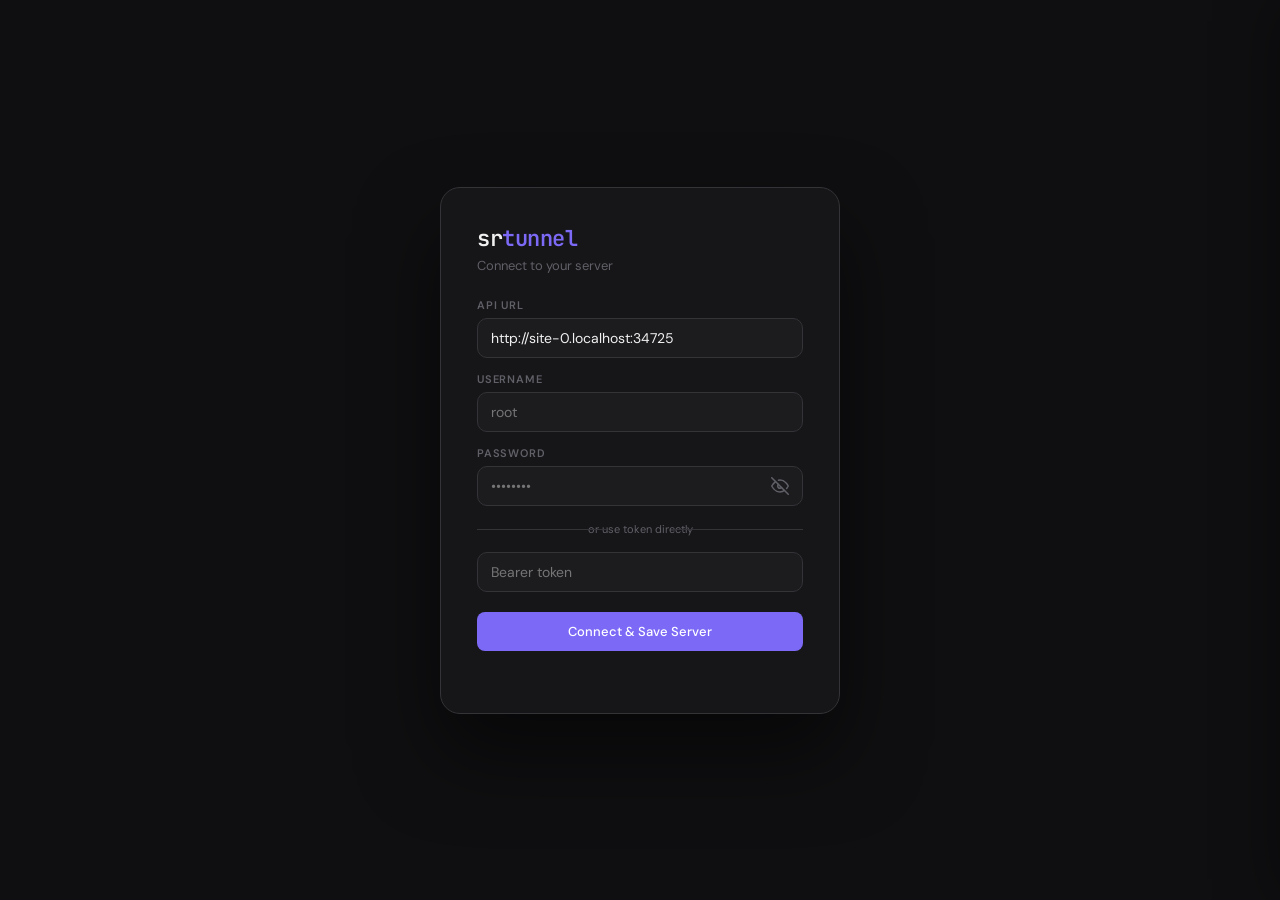
<file: srtdash/dashboard/index.html>
<!DOCTYPE html>
<html lang="en">
<head>
<meta charset="UTF-8">
<meta name="viewport" content="width=device-width, initial-scale=1.0">
<link rel="icon" type="image/svg+xml" href="/favicon.svg">
<title>srtunnel dashboard</title>
<link rel="stylesheet" href="css/style.css">
</head>
<body>

<!-- ── LOGIN ─────────────────────────────────────────────────────────────── -->
<div id="loginPage" class="login-wrap">
  <div class="login-box">
    <div class="login-logo">sr<span>tunnel</span></div>
    <div class="login-sub">Connect to your server</div>

    <input id="serverName" type="hidden">
    <div class="field"><label>API URL</label>
      <input id="apiUrl" placeholder="https://example.tld" onkeypress="if(event.key==='Enter')doLogin()">
    </div>
    <div class="field"><label>Username</label>
      <input id="loginUser" placeholder="root" onkeypress="if(event.key==='Enter')doLogin()">
    </div>
    <div class="field"><label>Password</label>
      <div class="password-wrap">
        <input id="loginPass" type="password" placeholder="••••••••" onkeypress="if(event.key==='Enter')doLogin()">
        <button type="button" class="pass-toggle" onclick="togglePassVisibility()" title="Show/Hide password">
          <svg id="passEyeOff" width="18" height="18" viewBox="0 0 24 24" fill="none" stroke="currentColor" stroke-width="2" stroke-linecap="round" stroke-linejoin="round"><path d="M17.94 17.94A10.07 10.07 0 0 1 12 20c-7 0-11-8-11-8a18.45 18.45 0 0 1 5.06-5.94M9.9 4.24A9.12 9.12 0 0 1 12 4c7 0 11 8 11 8a18.5 18.5 0 0 1-2.16 3.19m-6.72-1.07a3 3 0 1 1-4.24-4.24"/><line x1="1" y1="1" x2="23" y2="23"/></svg>
          <svg id="passEyeOn" width="18" height="18" viewBox="0 0 24 24" fill="none" stroke="currentColor" stroke-width="2" stroke-linecap="round" stroke-linejoin="round" style="display:none"><path d="M1 12s4-8 11-8 11 8 11 8-4 8-11 8-11-8-11-8z"/><circle cx="12" cy="12" r="3"/></svg>
        </button>
      </div>
    </div>
    <div class="divider">or use token directly</div>
    <div class="field">
      <input id="loginToken" placeholder="Bearer token" onkeypress="if(event.key==='Enter')doLogin()">
    </div>
    <button class="btn" style="width:100%;margin-top:6px;padding:11px" onclick="doLogin()">Connect &amp; Save Server</button>
    <div id="loginErr"></div>
  </div>
</div>

<!-- ── APP ───────────────────────────────────────────────────────────────── -->
<div id="app" class="app">

  <!-- Server Hub -->
  <div class="hub" id="serverHub">
    <div class="hub-servers" id="hubServers"></div>
    <div class="hub-right">
      <button class="hub-add" onclick="openModal('addServerModal')" title="Add server">＋</button>
      <button class="hub-logout" onclick="logout()" title="Logout">↩</button>
    </div>
  </div>

  <!-- Topbar -->
  <div class="topbar">
    <div class="nav">
      <button class="active" onclick="showPage('dashboard',this)">Dashboard</button>
      <button onclick="showPage('users',this)">Users</button>
      <button onclick="showPage('xray',this)">Xray</button>
      <button onclick="showPage('services',this)">Services</button>
      <button onclick="showPage('speedtest',this)">Speed Test</button>
      <button onclick="showPage('dns',this)">DNS</button>
      <button onclick="showPage('backup',this)">Backup</button>
      <button onclick="showPage('scope',this)">Scope</button>
      <button onclick="showPage('servers',this)">Servers &amp; Tokens</button>
      <button onclick="showPage('files',this)">Files</button>
    </div>
    <div class="top-right">
      <span id="refreshStamp" class="refresh-stamp" onclick="manualRefresh()" title="Click to refresh now"></span>
      <button class="btn-sm" id="tokenCopyBtn" onclick="copySessionToken()" title="Copy your session token">copy token</button>
      <span id="topUser"></span>
    </div>
  </div>

  <!-- Content -->
  <div class="content">

    <!-- DASHBOARD -->
    <div id="page-dashboard" class="page active">
      <div class="section-header">
        <h3>System Overview</h3>
      </div>
      <div class="metric-grid" id="metrics">
        <div class="metric"><div class="metric-label">Loading…</div></div>
      </div>
      <div class="card">
        <h4>Bandwidth</h4>
        <div style="display:flex;gap:40px">
          <div>
            <div class="metric-label">Download</div>
            <div id="bwDown" class="metric-value" style="font-size:18px;margin-top:6px">—</div>
          </div>
          <div>
            <div class="metric-label">Upload</div>
            <div id="bwUp" class="metric-value" style="font-size:18px;margin-top:6px">—</div>
          </div>
        </div>
      </div>
    </div>

    <!-- USERS -->
    <div id="page-users" class="page">
      <div class="section-header">
        <h3>User Management</h3>
        <div class="hdr-actions">
          <button class="btn-sm" onclick="doSync()">↺ Sync</button>
          <button class="btn" onclick="openModal('addUserModal')">+ Add User</button>
        </div>
      </div>
      <div class="table-wrap">
        <table>
          <thead><tr>
            <th>User</th><th>Password</th><th>Status</th>
            <th>Type</th><th>Expiry</th><th>Services</th><th>Conns</th><th>Down</th><th>Up</th><th>UUID</th><th>Actions</th>
          </tr></thead>
          <tbody id="usersBody"></tbody>
        </table>
      </div>
    </div>

    <!-- XRAY -->
    <div id="page-xray" class="page">
      <div class="section-header">
        <h3>Xray Management</h3>
        <div class="hdr-actions">
          <button class="btn-sm" onclick="loadXray()">↺ Refresh</button>
        </div>
      </div>
      <div id="xrayContent">
        <div class="card" style="text-align:center;padding:40px">
          <p style="color:var(--text3)">Xray not configured or no inbounds available</p>
        </div>
      </div>
    </div>

    <!-- SERVICES -->
    <div id="page-services" class="page">
      <div class="section-header">
        <h3>Services</h3>
        <div class="hdr-actions">
          <span id="watcher-badge" style="font-size:11px;font-family:var(--font-mono);padding:4px 10px;border-radius:6px;font-weight:600"></span>
          <button id="watcher-toggle-btn" class="btn-sm" onclick="toggleWatcher()">…</button>
          <button class="btn-sm" onclick="loadServices()">↺ Refresh</button>
        </div>
      </div>
      <div class="svc-toolbar">
        <div class="svc-mode-toggle" id="svcModeToggle">
          <button class="svc-mode active" data-mode="tmux" onclick="switchSvcMode('tmux')">tmux</button>
          <button class="svc-mode" data-mode="systemd" onclick="switchSvcMode('systemd')">systemd</button>
        </div>
        <div class="svc-search-wrap">
          <input type="text" id="svcSearch" class="svc-search" placeholder="Filter services…" oninput="filterServices()">
          <button class="svc-search-x" onclick="document.getElementById('svcSearch').value='';filterServices()">×</button>
        </div>
      </div>
      <div id="servicesList"></div>
    </div>

    <!-- SPEED TEST -->
    <div id="page-speedtest" class="page">
      <div class="section-header"><h3>Speed Test</h3></div>
      <div class="card">
        <div class="speedtest-wrap">
          <div id="st-status" class="speedtest-status">Ready to test</div>
          <div class="speedtest-bar"><div id="st-fill" class="speedtest-fill"></div></div>
          <div id="st-pct" style="font-family:var(--font-mono);font-size:28px;font-weight:600;color:var(--accent);margin:10px 0">—</div>
          <button id="st-btn" class="btn" style="padding:10px 30px" onclick="runSpeedtest()">▶ Start Test</button>
          <div id="st-results" class="speed-results" style="display:none"></div>
        </div>
      </div>
    </div>

    <!-- DNS -->
    <div id="page-dns" class="page">
      <div class="section-header">
        <h3>DNS Records</h3>
        <div class="hdr-actions">
          <button class="btn" onclick="openModal('dnsModal')">+ New Record</button>
        </div>
      </div>
      <div class="table-wrap">
        <table>
          <thead><tr><th>Name</th><th>Type</th><th>Value</th><th>Proxy</th><th>Action</th></tr></thead>
          <tbody id="dnsBody"></tbody>
        </table>
      </div>
    </div>

    <!-- BACKUP -->
    <div id="page-backup" class="page">
      <div class="section-header"><h3>Database Tools</h3></div>
      <div class="card">
        <div class="db-tools-grid">
          <div class="db-tool-section">
            <h4>Export</h4>
            <p style="font-size:13px;color:var(--text2);margin-bottom:14px">Download the current users database.</p>
            <button class="btn-sm" onclick="downloadBackup()">⬇ Download users.db</button>
          </div>
          <div class="db-tool-divider"></div>
          <div class="db-tool-section">
            <h4>Replace</h4>
            <p style="font-size:13px;color:var(--text2);margin-bottom:14px">Upload a <code>.db</code> file and <strong>overwrite</strong> the current database entirely.</p>
            <input type="file" id="dbFileRestore" accept=".db" style="margin-bottom:12px;display:block">
            <button class="btn-danger" onclick="handleDb('restore')">⚠ Replace Database</button>
          </div>
          <div class="db-tool-divider"></div>
          <div class="db-tool-section">
            <h4>Merge</h4>
            <p style="font-size:13px;color:var(--text2);margin-bottom:14px">Import users from another <code>.db</code> file without removing existing ones.</p>
            <input type="file" id="dbFileMerge" accept=".db" style="margin-bottom:12px;display:block">
            <button class="btn-sm" onclick="handleDb('merge')">⊕ Merge Users</button>
          </div>
        </div>
      </div>
    </div>

    <!-- SCOPE -->
    <div id="page-scope" class="page">
      <div class="section-header">
        <h3>Access Scope</h3>
        <button class="btn" onclick="saveScope()">Save</button>
      </div>
      <div class="scope-grid">
        <div class="card">
          <h4>Limits</h4>
          <div class="form-row"><label>Max Users</label>
            <input id="sc_max_users" type="number" placeholder="Unlimited">
          </div>
          <div class="form-row"><label>Default Expiry (days)</label>
            <input id="sc_default_expiry" type="number" placeholder="None">
          </div>
          <div class="form-row"><label>Max Expiry (days)</label>
            <input id="sc_max_expiry" type="number" placeholder="None">
          </div>
          <div class="form-row"><label>Max Connections per User</label>
            <input id="sc_max_connections" type="number" placeholder="Unlimited">
          </div>
        </div>
        <div class="card">
          <h4>Services</h4>
          <div class="toggle-row">
            <span style="font-size:13px">SSH / Dropbear</span>
            <label class="toggle"><input type="checkbox" id="svc_ssh" checked><span class="toggle-slider"></span></label>
          </div>
        </div>
      </div>
    </div>

    <!-- SERVERS & TOKENS -->
    <div id="page-servers" class="page">
      <div class="section-header">
        <h3>Servers &amp; Tokens</h3>
        <button class="btn" onclick="openModal('addServerModal')">＋ Add Server</button>
      </div>
      <div class="card home-server-card" id="homeServerCard"></div>
      <div id="serversList"></div>

      <div class="section-header" style="margin-top:28px">
        <h4 style="font-size:15px;font-weight:600;color:var(--text1)">API Tokens</h4>
      </div>
      <div id="tokensList"></div>
    </div>

    <!-- FILES -->
    <div id="page-files" class="page">
      <div class="section-header">
        <h3>File Manager</h3>
        <div class="hdr-actions">
          <button class="btn-sm" onclick="loadFiles()">↺ Refresh</button>
          <button class="btn-sm" onclick="openUploadModal()">⬆ Upload</button>
          <button class="btn-sm" onclick="openNewFileModal()">+ New File</button>
          <button class="btn-sm" onclick="openNewDirModal()">+ New Folder</button>
        </div>
      </div>
      <div class="card">
        <div class="form-row">
          <label>Current Path</label>
          <div style="display:flex;gap:8px">
            <input id="filesPath" value="/" placeholder="/" style="flex:1">
            <button class="btn" onclick="goToPath()">Go</button>
          </div>
        </div>
        <div style="margin-top:12px">
          <button class="btn-sm" onclick="goUpDir()">⬆ Up</button>
        </div>
      </div>
      <div id="filesContent"></div>
    </div>

  </div><!-- /content -->
</div><!-- /app -->

<!-- ── MODALS ─────────────────────────────────────────────────────────────── -->

<!-- Add User -->
<div id="addUserModal" class="modal">
  <div class="modal-box">
    <h4>Create New User</h4>
    <div class="form-row"><label>Username *</label><input id="nu_username" placeholder="alice"></div>
    <div class="form-row"><label>Password</label><input id="nu_password" placeholder="Leave blank to auto-generate"></div>
    <div class="form-row"><label>Expiry (days)</label><input id="nu_days" type="number" placeholder="Leave blank = never"></div>
    <div class="form-row"><label>Max Logins</label><input id="nu_maxlogins" type="number" placeholder="Leave blank = unlimited"></div>
    <div class="form-row">
      <label>Services</label>
      <div style="display:flex;flex-direction:column;gap:4px;margin-top:8px">
        <div class="toggle-row">
          <span>SSH / Dropbear</span>
          <label class="toggle"><input type="checkbox" id="nu_svc_ssh" checked><span class="toggle-slider"></span></label>
        </div>
        <div class="toggle-row">
          <span>ZiVPN</span>
          <label class="toggle"><input type="checkbox" id="nu_svc_zivpn" checked><span class="toggle-slider"></span></label>
        </div>
        <div class="toggle-row">
          <span>Xray</span>
          <label class="toggle"><input type="checkbox" id="nu_svc_xray" onchange="toggleXrayInbounds()"><span class="toggle-slider"></span></label>
        </div>
        <div id="xrayInboundsSelect" style="display:none;margin-top:8px;margin-left:24px">
          <div style="font-size:11px;color:var(--text3);margin-bottom:6px">Select inbound(s)</div>
          <div id="xrayInboundsList" style="display:flex;flex-direction:column;gap:4px"></div>
        </div>
      </div>
    </div>
    <div class="toggle-row">
      <span>Temporary User</span>
      <label class="toggle"><input type="checkbox" id="nu_temp"><span class="toggle-slider"></span></label>
    </div>
    <div class="modal-footer">
      <button class="btn-sm" onclick="closeModal('addUserModal')">Cancel</button>
      <button class="btn" onclick="doAddUser()">Create User</button>
    </div>
  </div>
</div>

<!-- Add Server -->
<div id="addServerModal" class="modal">
  <div class="modal-box">
    <h4>Add Server</h4>
    <div class="form-row"><label>Server Name</label><input id="as_name" placeholder="My VPS"></div>
    <div class="form-row"><label>API URL *</label><input id="as_url" placeholder="http://1.2.3.4:8000"></div>
    <div class="form-row"><label>Username</label><input id="as_user" placeholder="root"></div>
    <div class="form-row"><label>Password</label><input id="as_pass" type="password" placeholder="••••••••"></div>
    <div class="divider">or paste token directly</div>
    <div class="form-row"><label>Bearer Token</label><input id="as_token" placeholder="Leave blank to login with credentials"></div>
    <div id="asErr" style="color:var(--red);font-size:12px;min-height:16px;margin-top:4px"></div>
    <div class="modal-footer">
      <button class="btn-sm" onclick="closeModal('addServerModal')">Cancel</button>
      <button class="btn" onclick="doAddServer()">Save Server</button>
    </div>
  </div>
</div>

<!-- DNS New Record -->
<div id="dnsModal" class="modal">
  <div class="modal-box">
    <h4>New DNS Record</h4>
    <div class="form-row"><label>Type</label>
      <select id="dns_type">
        <option>A</option><option>AAAA</option><option>CNAME</option>
        <option>TXT</option><option>MX</option><option>NS</option>
      </select>
    </div>
    <div class="form-row"><label>Name (subdomain)</label><input id="dns_name" placeholder="sub"></div>
    <div class="form-row"><label>Value</label><input id="dns_value" placeholder="1.2.3.4"></div>
    <div class="form-check">
      <input type="checkbox" id="dns_proxied">
      <label for="dns_proxied">Proxy through Cloudflare CDN</label>
    </div>
    <div class="modal-footer">
      <button class="btn-sm" onclick="closeModal('dnsModal')">Cancel</button>
      <button class="btn" onclick="doCreateDns()">Create Record</button>
    </div>
  </div>
</div>

<!-- Change Password -->
<div id="pwdModal" class="modal">
  <div class="modal-box">
    <h4>Change Password: <span id="pwd_username_lbl" style="color:var(--accent)"></span></h4>
    <div class="form-row"><label>New Password</label>
      <input id="pwd_new" placeholder="Leave blank to generate random">
    </div>
    <div class="modal-footer">
      <button class="btn-sm" onclick="closeModal('pwdModal')">Cancel</button>
      <button class="btn" onclick="doChangePassword()">Set Password</button>
    </div>
  </div>
</div>

<!-- Expiry -->
<div id="expiryModal" class="modal">
  <div class="modal-box">
    <h4>Modify Expiry: <span id="exp_username_lbl" style="color:var(--accent)"></span></h4>
    <div class="form-row"><label>Days</label>
      <input id="exp_days" type="number" placeholder="e.g. 30">
    </div>
    <div class="form-check">
      <input type="checkbox" id="exp_extend">
      <label for="exp_extend">Extend (add days to current expiry)</label>
    </div>
    <div class="modal-footer">
      <button class="btn-sm" onclick="closeModal('expiryModal')">Cancel</button>
      <button class="btn-danger" onclick="doRemoveExpiry()">Never Expire</button>
      <button class="btn" onclick="doSetExpiry()">Apply</button>
    </div>
  </div>
</div>

<!-- Max Logins -->
<div id="maxlogModal" class="modal">
  <div class="modal-box">
    <h4>Max Logins: <span id="maxlog_username_lbl" style="color:var(--accent)"></span></h4>
    <div class="form-row"><label>Limit (0 = unlimited)</label>
      <input id="maxlog_val" type="number" placeholder="0">
    </div>
    <div class="modal-footer">
      <button class="btn-sm" onclick="closeModal('maxlogModal')">Cancel</button>
      <button class="btn" onclick="doSetMaxlogins()">Apply</button>
    </div>
  </div>
</div>

<!-- Services -->
<div id="servicesModal" class="modal">
  <div class="modal-box">
    <h4>Services: <span id="svc_username_lbl" style="color:var(--accent)"></span></h4>
    <div style="display:flex;flex-direction:column;gap:4px;margin-top:16px">
      <div class="toggle-row">
        <span>SSH / Dropbear</span>
        <label class="toggle"><input type="checkbox" id="svc_ssh"><span class="toggle-slider"></span></label>
      </div>
      <div class="toggle-row">
        <span>ZiVPN</span>
        <label class="toggle"><input type="checkbox" id="svc_zivpn"><span class="toggle-slider"></span></label>
      </div>
      <div class="toggle-row">
        <span>Xray</span>
        <label class="toggle"><input type="checkbox" id="svc_xray"><span class="toggle-slider"></span></label>
      </div>
    </div>
    <div class="modal-footer">
      <button class="btn-sm" onclick="closeModal('servicesModal')">Cancel</button>
      <button class="btn" onclick="doSaveServices()">Save</button>
    </div>
  </div>
</div>

<!-- ── SIDE PANEL ─────────────────────────────────────────────────────────── -->
<div id="overlay" class="overlay" onclick="closePanel()"></div>
<div id="userPanel" class="user-panel">
  <div class="panel-header">
    <div>
      <div class="panel-title" id="panel_username"></div>
      <div style="margin-top:4px" id="panel_badges"></div>
    </div>
    <button class="btn-sm btn-icon" onclick="closePanel()">✕</button>
  </div>
  <div class="panel-section">
    <h5>Info</h5>
    <div class="info-grid" id="panel_info"></div>
  </div>
  <div class="panel-section">
    <h5>Actions</h5>
    <div class="action-grid" id="panel_actions"></div>
  </div>
</div>

<div id="toast"></div>

<!-- ── SCRIPTS ────────────────────────────────────────────────────────────── -->
<script src="js/auth.js"></script>
<script src="js/nav.js"></script>
<script src="js/dashboard.js"></script>
<script src="js/xray.js"></script>
<script src="js/pages.js"></script>
<script src="js/files.js"></script>

</body>
</html>
</file>
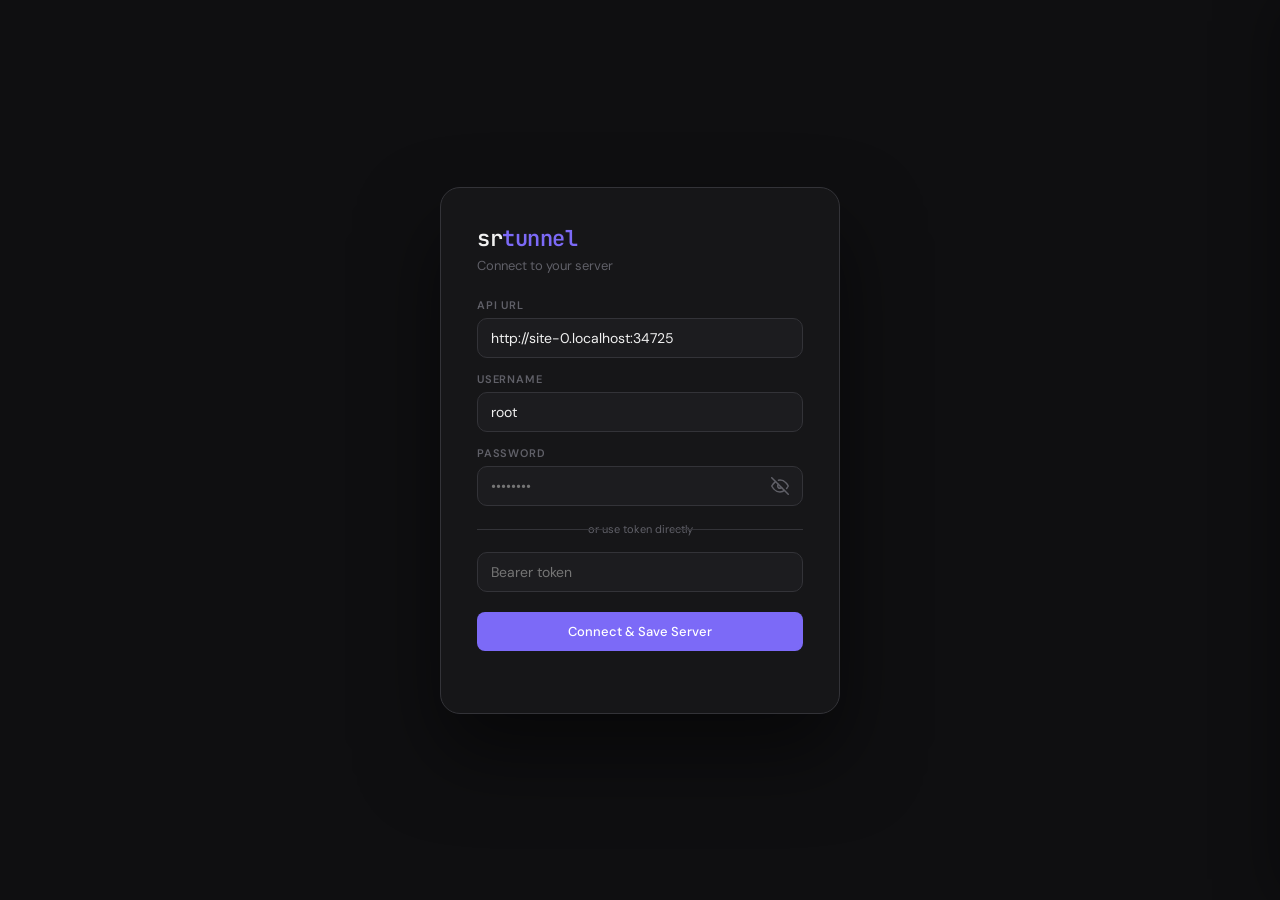
<file: static/dashboard/index.html>
<!DOCTYPE html>
<html lang="en">
<head>
<meta charset="UTF-8">
<meta name="viewport" content="width=device-width, initial-scale=1.0">
<link rel="icon" type="image/svg+xml" href="favicon.svg">
<title>srtunnel dashboard</title>
<link rel="stylesheet" href="css/style.css">
</head>
<body>

<!-- ── LOGIN ─────────────────────────────────────────────────────────────── -->
<div id="loginPage" class="login-wrap">
  <div class="login-box">
    <div class="login-logo">sr<span>tunnel</span></div>
    <div class="login-sub">Connect to your server</div>

    <input id="serverName" type="hidden">
    <div class="field"><label>API URL</label>
      <input id="apiUrl" placeholder="https://example.tld" onkeypress="if(event.key==='Enter')doLogin()">
    </div>
    <div class="field"><label>Username</label>
      <input id="loginUser" value="root" onkeypress="if(event.key==='Enter')doLogin()">
    </div>
    <div class="field"><label>Password</label>
      <div class="password-wrap">
        <input id="loginPass" type="password" placeholder="••••••••" onkeypress="if(event.key==='Enter')doLogin()">
        <button type="button" class="pass-toggle" onclick="togglePassVisibility()" title="Show/Hide password">
          <svg id="passEyeOff" width="18" height="18" viewBox="0 0 24 24" fill="none" stroke="currentColor" stroke-width="2" stroke-linecap="round" stroke-linejoin="round"><path d="M17.94 17.94A10.07 10.07 0 0 1 12 20c-7 0-11-8-11-8a18.45 18.45 0 0 1 5.06-5.94M9.9 4.24A9.12 9.12 0 0 1 12 4c7 0 11 8 11 8a18.5 18.5 0 0 1-2.16 3.19m-6.72-1.07a3 3 0 1 1-4.24-4.24"/><line x1="1" y1="1" x2="23" y2="23"/></svg>
          <svg id="passEyeOn" width="18" height="18" viewBox="0 0 24 24" fill="none" stroke="currentColor" stroke-width="2" stroke-linecap="round" stroke-linejoin="round" style="display:none"><path d="M1 12s4-8 11-8 11 8 11 8-4 8-11 8-11-8-11-8z"/><circle cx="12" cy="12" r="3"/></svg>
        </button>
      </div>
    </div>
    <div class="divider">or use token directly</div>
    <div class="field">
      <input id="loginToken" placeholder="Bearer token" onkeypress="if(event.key==='Enter')doLogin()">
    </div>
    <button class="btn" style="width:100%;margin-top:6px;padding:11px" onclick="doLogin()">Connect &amp; Save Server</button>
    <div id="loginErr"></div>
  </div>
</div>

<!-- ── APP ───────────────────────────────────────────────────────────────── -->
<div id="app" class="app">

  <!-- Server Hub -->
  <div class="hub" id="serverHub">
    <div class="hub-servers" id="hubServers"></div>
    <div class="hub-right">
      <button class="hub-add" onclick="openModal('addServerModal')" title="Add server">＋</button>
      <button class="hub-logout" onclick="logout()" title="Logout">↩</button>
    </div>
  </div>

  <!-- Topbar -->
  <div class="topbar">
    <div class="nav">
      <button class="active" onclick="showPage('dashboard',this)">Dashboard</button>
      <button onclick="showPage('users',this)">Users</button>
      <button onclick="showPage('xray',this)">Xray</button>
      <button onclick="showPage('services',this)">Services</button>
      <button onclick="showPage('dns',this)">DNS</button>
      <button onclick="showPage('backup',this)">Backup</button>
      <button onclick="showPage('scope',this)">Scope</button>
      <button onclick="showPage('servers',this)">Servers &amp; Tokens</button>
      <button onclick="showPage('files',this)">Files</button>
    </div>
    <div class="top-right">
      <button class="btn-sm" id="tokenCopyBtn" onclick="copySessionToken()" title="Copy your session token">copy token</button>
      <span id="topUser"></span>
    </div>
  </div>

  <!-- Content -->
  <div class="content">

    <!-- DASHBOARD -->
    <div id="page-dashboard" class="page active">
      <div class="section-header">
        <h3>System Overview</h3>
        <span id="dash-spin" class="dash-spin-icon" onclick="manualRefresh()" title="Click to refresh now"><span class="spin-char">↻</span> <span id="dash-stamp" class="dash-stamp"></span>
          <select id="dash-interval" class="dash-interval" onclick="event.stopPropagation()" onchange="setDashInterval(this.value)">
          <option value="0">off</option>
          <option value="5000">5s</option>
          <option value="30000">30s</option>
          <option value="60000">1m</option>
          <option value="300000">5m</option>
          <option value="600000">10m</option>
          <option value="1200000">20m</option>
        </select></span>
      </div>
      <div class="metric-grid" id="metrics">
        <div class="metric"><div class="metric-label">Loading…</div></div>
      </div>
      <div class="ip-strip" onclick="copyIp()" title="Click to copy">
        <code id="m-ip">…</code><span class="copy-hint">⧉</span>
      </div>

      <div class="dash-grid">
        <div class="card">
          <div class="port-hdr">
            <h4>Ports in use</h4>
            <div class="svc-search-wrap">
              <input type="text" id="portSearch" class="svc-search" placeholder="Filter ports…" oninput="filterPorts()">
              <button class="svc-search-x port-search-x" onclick="document.getElementById('portSearch').value='';filterPorts()">×</button>
            </div>
          </div>
          <div class="port-list" id="portsBody"></div>
        </div>

        <div class="dash-side">
          <div class="card">
            <div class="speedtest-wrap">
              <div id="st-status" class="speedtest-status">Ready to test</div>
              <div class="speedtest-bar"><div id="st-fill" class="speedtest-fill"></div></div>
              <div id="st-pct" style="font-family:var(--font-mono);font-size:26px;font-weight:600;color:var(--accent);margin:10px 0">—</div>
              <button id="st-btn" class="btn" style="padding:9px 26px;width:100%" onclick="runSpeedtest()">▶ Start Test</button>
              <div id="st-results" class="speed-results" style="display:none"></div>
            </div>
          </div>
        </div>
      </div>
    </div>

    <!-- USERS -->
    <div id="page-users" class="page">
      <div class="section-header">
        <h3>User Management</h3>
        <div class="hdr-actions">
          <button class="btn-sm" onclick="doSync()">↺ Sync</button>
          <button class="btn" onclick="openModal('addUserModal')">+ Add User</button>
        </div>
      </div>
      <div class="table-wrap">
        <table>
          <thead><tr>
            <th>User</th><th>Password</th><th>Status</th>
            <th>Type</th><th>Expiry</th><th>Services</th><th>Conns</th><th>Down</th><th>Up</th><th>UUID</th><th>Actions</th>
          </tr></thead>
          <tbody id="usersBody"></tbody>
        </table>
      </div>
    </div>

    <!-- XRAY -->
    <div id="page-xray" class="page">
      <div class="section-header">
        <h3>Xray Management</h3>
        <div class="hdr-actions">
          <button class="btn-sm" onclick="loadXray()">↺ Refresh</button>
        </div>
      </div>
      <div id="xrayContent">
        <div class="card" style="text-align:center;padding:40px">
          <p style="color:var(--text3)">Xray not configured or no inbounds available</p>
        </div>
      </div>
    </div>

    <!-- SERVICES -->
    <div id="page-services" class="page">
      <div class="section-header">
        <div class="hdr-actions">
          <button id="spawn-all-btn" class="btn-green btn-sm" onclick="spawnServices()">▶ Spawn services</button>
          <button class="btn-sm" onclick="switchSvcMode(_svcMode)">↺ Refresh</button>
        </div>
      </div>
      <div class="svc-toolbar">
        <div class="svc-mode-toggle" id="svcModeToggle">
          <button class="svc-mode active" data-mode="systemd" onclick="switchSvcMode('systemd')">systemd</button>
          <button class="svc-mode" data-mode="tmux" onclick="switchSvcMode('tmux')">tmux</button>
        </div>
        <div class="svc-search-wrap">
          <input type="text" id="svcSearch" class="svc-search" placeholder="Filter services…" oninput="filterServices()">
          <button class="svc-search-x" onclick="document.getElementById('svcSearch').value='';filterServices()">×</button>
        </div>
      </div>
      <div id="servicesList"></div>
    </div>

    <!-- DNS -->
    <div id="page-dns" class="page">
      <div class="section-header">
        <h3>DNS Records</h3>
        <div class="hdr-actions">
          <button class="btn" onclick="openModal('dnsModal')">+ New Record</button>
        </div>
      </div>
      <div class="table-wrap">
        <table>
          <thead><tr><th>Name</th><th>Type</th><th>Value</th><th>Proxy</th><th>Action</th></tr></thead>
          <tbody id="dnsBody"></tbody>
        </table>
      </div>
    </div>

    <!-- BACKUP -->
    <div id="page-backup" class="page">
      <div class="section-header"><h3>Database Tools</h3></div>
      <div class="card">
        <div class="db-tools-grid">
          <div class="db-tool-section">
            <h4>Export</h4>
            <p style="font-size:13px;color:var(--text2);margin-bottom:14px">Download the current users database.</p>
            <button class="btn-sm" onclick="downloadBackup()">⬇ Download users.db</button>
          </div>
          <div class="db-tool-divider"></div>
          <div class="db-tool-section">
            <h4>Replace</h4>
            <p style="font-size:13px;color:var(--text2);margin-bottom:14px">Upload a <code>.db</code> file and <strong>overwrite</strong> the current database entirely.</p>
            <input type="file" id="dbFileRestore" accept=".db" style="margin-bottom:12px;display:block">
            <button class="btn-danger" onclick="handleDb('restore')">⚠ Replace Database</button>
          </div>
          <div class="db-tool-divider"></div>
          <div class="db-tool-section">
            <h4>Merge</h4>
            <p style="font-size:13px;color:var(--text2);margin-bottom:14px">Import users from another <code>.db</code> file without removing existing ones.</p>
            <input type="file" id="dbFileMerge" accept=".db" style="margin-bottom:12px;display:block">
            <button class="btn-sm" onclick="handleDb('merge')">⊕ Merge Users</button>
          </div>
        </div>
      </div>
    </div>

    <!-- SCOPE -->
    <div id="page-scope" class="page">
      <div class="section-header">
        <h3>Access Scope</h3>
        <button class="btn" onclick="saveScope()">Save</button>
      </div>
      <div class="scope-grid">
        <div class="card">
          <h4>Limits</h4>
          <div class="form-row"><label>Max Users</label>
            <input id="sc_max_users" type="number" placeholder="Unlimited">
          </div>
          <div class="form-row"><label>Default Expiry (days)</label>
            <input id="sc_default_expiry" type="number" placeholder="None">
          </div>
          <div class="form-row"><label>Max Expiry (days)</label>
            <input id="sc_max_expiry" type="number" placeholder="None">
          </div>
          <div class="form-row"><label>Max Connections per User</label>
            <input id="sc_max_connections" type="number" placeholder="Unlimited">
          </div>
        </div>
        <div class="card">
          <h4>Services</h4>
          <div class="toggle-row">
            <span style="font-size:13px">SSH / Dropbear</span>
            <label class="toggle"><input type="checkbox" id="svc_ssh" checked><span class="toggle-slider"></span></label>
          </div>
        </div>
      </div>
    </div>

    <!-- SERVERS & TOKENS -->
    <div id="page-servers" class="page">
      <div class="section-header">
        <h3>Servers &amp; Tokens</h3>
        <button class="btn" onclick="openModal('addServerModal')">＋ Add Server</button>
      </div>
      <div class="card home-server-card" id="homeServerCard"></div>
      <div id="serversList"></div>

      <div class="section-header" style="margin-top:28px">
        <h4 style="font-size:15px;font-weight:600;color:var(--text1)">API Tokens</h4>
      </div>
      <div id="tokensList"></div>
    </div>

    <!-- FILES -->
    <div id="page-files" class="page">
      <div class="section-header">
        <h3>File Manager</h3>
        <div class="hdr-actions">
          <button class="btn-sm" onclick="loadFiles()">↺ Refresh</button>
          <button class="btn-sm" onclick="openUploadModal()">⬆ Upload</button>
          <button class="btn-sm" onclick="openNewFileModal()">+ New File</button>
          <button class="btn-sm" onclick="openNewDirModal()">+ New Folder</button>
        </div>
      </div>
      <div class="card">
        <div class="form-row">
          <label>Current Path</label>
          <div style="display:flex;gap:8px">
            <input id="filesPath" value="/" placeholder="/" style="flex:1">
            <button class="btn" onclick="goToPath()">Go</button>
          </div>
        </div>
        <div style="margin-top:12px">
          <button class="btn-sm" onclick="goUpDir()">⬆ Up</button>
        </div>
      </div>
      <div id="filesContent"></div>
    </div>

  </div><!-- /content -->
</div><!-- /app -->

<!-- ── MODALS ─────────────────────────────────────────────────────────────── -->

<!-- Add User -->
<div id="addUserModal" class="modal">
  <div class="modal-box">
    <h4>Create New User</h4>
    <div class="form-row"><label>Username *</label><input id="nu_username" placeholder="alice"></div>
    <div class="form-row"><label>Password</label><input id="nu_password" placeholder="Leave blank to auto-generate"></div>
    <div class="form-row"><label>Expiry (days)</label><input id="nu_days" type="number" placeholder="Leave blank = never"></div>
    <div class="form-row"><label>Max Logins</label><input id="nu_maxlogins" type="number" placeholder="Leave blank = unlimited"></div>
    <div class="form-row">
      <label>Services</label>
      <div style="display:flex;flex-direction:column;gap:4px;margin-top:8px">
        <div class="toggle-row">
          <span>SSH / Dropbear</span>
          <label class="toggle"><input type="checkbox" id="nu_svc_ssh" checked><span class="toggle-slider"></span></label>
        </div>
        <div class="toggle-row">
          <span>ZiVPN</span>
          <label class="toggle"><input type="checkbox" id="nu_svc_zivpn" checked><span class="toggle-slider"></span></label>
        </div>
        <div class="toggle-row">
          <span>Xray</span>
          <label class="toggle"><input type="checkbox" id="nu_svc_xray" onchange="toggleXrayInbounds()"><span class="toggle-slider"></span></label>
        </div>
        <div id="xrayInboundsSelect" style="display:none;margin-top:8px;margin-left:24px">
          <div style="font-size:11px;color:var(--text3);margin-bottom:6px">Select inbound(s)</div>
          <div id="xrayInboundsList" style="display:flex;flex-direction:column;gap:4px"></div>
        </div>
      </div>
    </div>
    <div class="toggle-row">
      <span>Temporary User</span>
      <label class="toggle"><input type="checkbox" id="nu_temp"><span class="toggle-slider"></span></label>
    </div>
    <div class="modal-footer">
      <button class="btn-sm" onclick="closeModal('addUserModal')">Cancel</button>
      <button class="btn" onclick="doAddUser()">Create User</button>
    </div>
  </div>
</div>

<!-- Add Server -->
<div id="addServerModal" class="modal">
  <div class="modal-box">
    <h4>Add Server</h4>
    <div class="form-row"><label>Server Name</label><input id="as_name" placeholder="My VPS"></div>
    <div class="form-row"><label>API URL *</label><input id="as_url" placeholder="http://1.2.3.4:8000"></div>
    <div class="form-row"><label>Username</label><input id="as_user" placeholder="root"></div>
    <div class="form-row"><label>Password</label><input id="as_pass" type="password" placeholder="••••••••"></div>
    <div class="divider">or paste token directly</div>
    <div class="form-row"><label>Bearer Token</label><input id="as_token" placeholder="Leave blank to login with credentials"></div>
    <div id="asErr" style="color:var(--red);font-size:12px;min-height:16px;margin-top:4px"></div>
    <div class="modal-footer">
      <button class="btn-sm" onclick="closeModal('addServerModal')">Cancel</button>
      <button class="btn" onclick="doAddServer()">Save Server</button>
    </div>
  </div>
</div>

<!-- DNS New Record -->
<div id="dnsModal" class="modal">
  <div class="modal-box">
    <h4>New DNS Record</h4>
    <div class="form-row"><label>Type</label>
      <select id="dns_type">
        <option>A</option><option>AAAA</option><option>CNAME</option>
        <option>TXT</option><option>MX</option><option>NS</option>
      </select>
    </div>
    <div class="form-row"><label>Name (subdomain)</label><input id="dns_name" placeholder="sub"></div>
    <div class="form-row"><label>Value</label><input id="dns_value" placeholder="1.2.3.4"></div>
    <div class="form-check">
      <input type="checkbox" id="dns_proxied">
      <label for="dns_proxied">Proxy through Cloudflare CDN</label>
    </div>
    <div class="modal-footer">
      <button class="btn-sm" onclick="closeModal('dnsModal')">Cancel</button>
      <button class="btn" onclick="doCreateDns()">Create Record</button>
    </div>
  </div>
</div>

<!-- Change Password -->
<div id="pwdModal" class="modal">
  <div class="modal-box">
    <h4>Change Password: <span id="pwd_username_lbl" style="color:var(--accent)"></span></h4>
    <div class="form-row"><label>New Password</label>
      <input id="pwd_new" placeholder="Leave blank to generate random">
    </div>
    <div class="modal-footer">
      <button class="btn-sm" onclick="closeModal('pwdModal')">Cancel</button>
      <button class="btn" onclick="doChangePassword()">Set Password</button>
    </div>
  </div>
</div>

<!-- Expiry -->
<div id="expiryModal" class="modal">
  <div class="modal-box">
    <h4>Modify Expiry: <span id="exp_username_lbl" style="color:var(--accent)"></span></h4>
    <div class="form-row"><label>Days</label>
      <input id="exp_days" type="number" placeholder="e.g. 30">
    </div>
    <div class="form-check">
      <input type="checkbox" id="exp_extend">
      <label for="exp_extend">Extend (add days to current expiry)</label>
    </div>
    <div class="modal-footer">
      <button class="btn-sm" onclick="closeModal('expiryModal')">Cancel</button>
      <button class="btn-danger" onclick="doRemoveExpiry()">Never Expire</button>
      <button class="btn" onclick="doSetExpiry()">Apply</button>
    </div>
  </div>
</div>

<!-- Max Logins -->
<div id="maxlogModal" class="modal">
  <div class="modal-box">
    <h4>Max Logins: <span id="maxlog_username_lbl" style="color:var(--accent)"></span></h4>
    <div class="form-row"><label>Limit (0 = unlimited)</label>
      <input id="maxlog_val" type="number" placeholder="0">
    </div>
    <div class="modal-footer">
      <button class="btn-sm" onclick="closeModal('maxlogModal')">Cancel</button>
      <button class="btn" onclick="doSetMaxlogins()">Apply</button>
    </div>
  </div>
</div>

<!-- Services -->
<div id="servicesModal" class="modal">
  <div class="modal-box">
    <h4>Services: <span id="svc_username_lbl" style="color:var(--accent)"></span></h4>
    <div style="display:flex;flex-direction:column;gap:4px;margin-top:16px">
      <div class="toggle-row">
        <span>SSH / Dropbear</span>
        <label class="toggle"><input type="checkbox" id="svc_ssh"><span class="toggle-slider"></span></label>
      </div>
      <div class="toggle-row">
        <span>ZiVPN</span>
        <label class="toggle"><input type="checkbox" id="svc_zivpn"><span class="toggle-slider"></span></label>
      </div>
      <div class="toggle-row">
        <span>Xray</span>
        <label class="toggle"><input type="checkbox" id="svc_xray"><span class="toggle-slider"></span></label>
      </div>
    </div>
    <div class="modal-footer">
      <button class="btn-sm" onclick="closeModal('servicesModal')">Cancel</button>
      <button class="btn" onclick="doSaveServices()">Save</button>
    </div>
  </div>
</div>

<!-- ── SIDE PANEL ─────────────────────────────────────────────────────────── -->
<div id="overlay" class="overlay" onclick="closePanel()"></div>
<div id="userPanel" class="user-panel">
  <div class="panel-header">
    <div>
      <div class="panel-title" id="panel_username"></div>
      <div style="margin-top:4px" id="panel_badges"></div>
    </div>
    <button class="btn-sm btn-icon" onclick="closePanel()">✕</button>
  </div>
  <div class="panel-section">
    <h5>Info</h5>
    <div class="info-grid" id="panel_info"></div>
  </div>
  <div class="panel-section">
    <h5>Actions</h5>
    <div class="action-grid" id="panel_actions"></div>
  </div>
</div>

<div id="toast"></div>

<!-- ── SCRIPTS ────────────────────────────────────────────────────────────── -->
<script src="js/auth.js"></script>
<script src="js/nav.js"></script>
<script src="js/dashboard.js"></script>
<script src="js/xray.js"></script>
<script src="js/pages.js"></script>
<script src="js/files.js"></script>

</body>
</html>
</file>
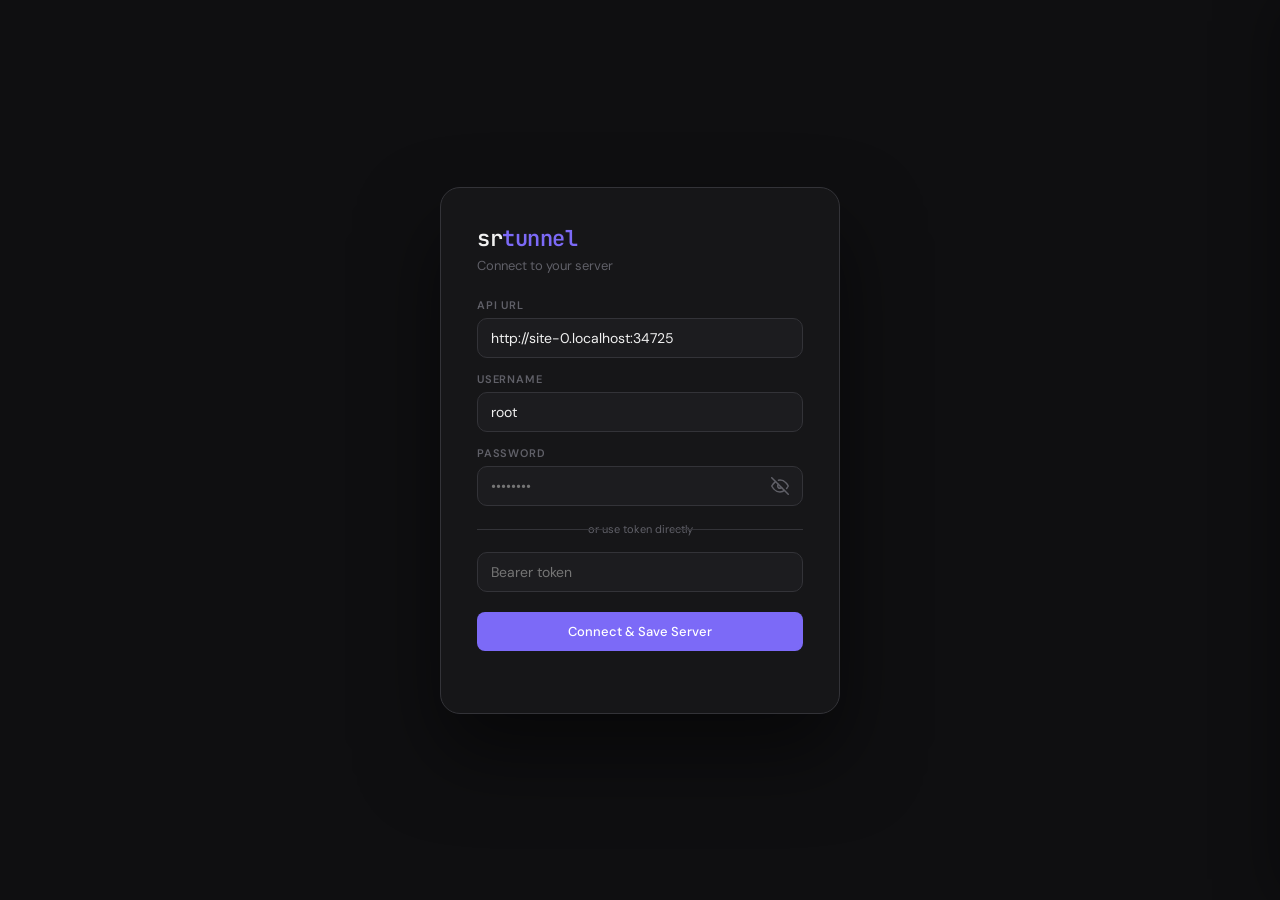
<file: static/srapi/index.html>
<!DOCTYPE html>
<html lang="en">
<head>
<meta charset="UTF-8">
<meta name="viewport" content="width=device-width, initial-scale=1.0">
<link rel="icon" type="image/svg+xml" href="favicon.svg">
<title>srtunnel dashboard</title>
<link rel="stylesheet" href="css/style.css">
</head>
<body>

<!-- ── LOGIN ─────────────────────────────────────────────────────────────── -->
<div id="loginPage" class="login-wrap">
  <div class="login-box">
    <div class="login-logo">sr<span>tunnel</span></div>
    <div class="login-sub">Connect to your server</div>

    <input id="serverName" type="hidden">
    <div class="field"><label>API URL</label>
      <input id="apiUrl" placeholder="https://example.tld" onkeypress="if(event.key==='Enter')doLogin()">
    </div>
    <div class="field"><label>Username</label>
      <input id="loginUser" value="root" onkeypress="if(event.key==='Enter')doLogin()">
    </div>
    <div class="field"><label>Password</label>
      <div class="password-wrap">
        <input id="loginPass" type="password" placeholder="••••••••" onkeypress="if(event.key==='Enter')doLogin()">
        <button type="button" class="pass-toggle" onclick="togglePassVisibility()" title="Show/Hide password">
          <svg id="passEyeOff" width="18" height="18" viewBox="0 0 24 24" fill="none" stroke="currentColor" stroke-width="2" stroke-linecap="round" stroke-linejoin="round"><path d="M17.94 17.94A10.07 10.07 0 0 1 12 20c-7 0-11-8-11-8a18.45 18.45 0 0 1 5.06-5.94M9.9 4.24A9.12 9.12 0 0 1 12 4c7 0 11 8 11 8a18.5 18.5 0 0 1-2.16 3.19m-6.72-1.07a3 3 0 1 1-4.24-4.24"/><line x1="1" y1="1" x2="23" y2="23"/></svg>
          <svg id="passEyeOn" width="18" height="18" viewBox="0 0 24 24" fill="none" stroke="currentColor" stroke-width="2" stroke-linecap="round" stroke-linejoin="round" style="display:none"><path d="M1 12s4-8 11-8 11 8 11 8-4 8-11 8-11-8-11-8z"/><circle cx="12" cy="12" r="3"/></svg>
        </button>
      </div>
    </div>
    <div class="divider">or use token directly</div>
    <div class="field">
      <input id="loginToken" placeholder="Bearer token" onkeypress="if(event.key==='Enter')doLogin()">
    </div>
    <button class="btn" style="width:100%;margin-top:6px;padding:11px" onclick="doLogin()">Connect &amp; Save Server</button>
    <div id="loginErr"></div>
  </div>
</div>

<!-- ── APP ───────────────────────────────────────────────────────────────── -->
<div id="app" class="app">

  <!-- Server Hub -->
  <div class="hub" id="serverHub">
    <div class="hub-servers" id="hubServers"></div>
    <div class="hub-right">
      <button class="hub-add" onclick="openModal('addServerModal')" title="Add server">＋</button>
      <button class="hub-logout" onclick="logout()" title="Logout">↩</button>
    </div>
  </div>

  <!-- Topbar -->
  <div class="topbar">
    <div class="nav">
      <button class="active" onclick="showPage('dashboard',this)">Dashboard</button>
      <button onclick="showPage('users',this)">Users</button>
      <button onclick="window.location.href='/3x-ui/'">Xray ↗</button>
      <button onclick="showPage('services',this)">Services</button>
      <button onclick="showPage('backup',this)">Backup</button>
      <button onclick="showPage('scope',this)">Scope</button>
      <button onclick="showPage('servers',this)">Servers &amp; Tokens</button>
      <button onclick="showPage('files',this)">Files</button>
    </div>
    <div class="top-right">
      <button class="btn-sm" id="tokenCopyBtn" onclick="copySessionToken()" title="Copy your session token">copy token</button>
      <span id="topUser"></span>
    </div>
  </div>

  <!-- Content -->
  <div class="content">

    <!-- DASHBOARD -->
    <div id="page-dashboard" class="page active">
      <div class="section-header">
        <h3>System Overview</h3>
        <span id="dash-spin" class="dash-spin-icon" onclick="manualRefresh()" title="Click to refresh now"><span class="spin-char">↻</span> <span id="dash-stamp" class="dash-stamp"></span>
          <select id="dash-interval" class="dash-interval" onclick="event.stopPropagation()" onchange="setDashInterval(this.value)">
          <option value="0">off</option>
          <option value="5000">5s</option>
          <option value="30000">30s</option>
          <option value="60000">1m</option>
          <option value="300000">5m</option>
          <option value="600000">10m</option>
          <option value="1200000">20m</option>
        </select></span>
      </div>
      <div class="metric-grid" id="metrics">
        <div class="metric"><div class="metric-label">Loading…</div></div>
      </div>
      <div class="ip-strip" onclick="copyIp()" title="Click to copy">
        <code id="m-ip">…</code><span class="copy-hint">⧉</span>
      </div>

      <div class="dash-grid">
        <div class="card">
          <div class="port-hdr">
            <h4>Ports in use</h4>
            <div class="svc-search-wrap">
              <input type="text" id="portSearch" class="svc-search" placeholder="Filter ports…" oninput="filterPorts()">
              <button class="svc-search-x port-search-x" onclick="document.getElementById('portSearch').value='';filterPorts()">×</button>
            </div>
          </div>
          <div class="port-list" id="portsBody"></div>
        </div>

        <div class="dash-side">
          <div class="card">
            <div class="speedtest-wrap">
              <div id="st-status" class="speedtest-status">Ready to test</div>
              <div class="speedtest-bar"><div id="st-fill" class="speedtest-fill"></div></div>
              <div id="st-pct" style="font-family:var(--font-mono);font-size:26px;font-weight:600;color:var(--accent);margin:10px 0">—</div>
              <button id="st-btn" class="btn" style="padding:9px 26px;width:100%" onclick="runSpeedtest()">▶ Start Test</button>
              <div id="st-results" class="speed-results" style="display:none"></div>
            </div>
          </div>

          <div class="card" style="margin-top:12px">
            <div class="port-hdr">
              <h4>Network &amp; Buffers</h4>
              <button class="btn-sm" onclick="openTuningModal()">Edit</button>
            </div>
            <div class="tuning-compact">
              <div class="tuning-compact-row">
                <span class="tuning-compact-lbl">Socket Buffer</span>
                <span class="tuning-compact-val" id="dash-buf-val">16 MB</span>
              </div>
              <div class="tuning-compact-row" style="margin-top:10px">
                <span class="tuning-compact-lbl">Port Forwards</span>
                <div class="port-chips" id="dash-routing-chips" style="margin-top:6px">
                  <span class="port-chip">Loading…</span>
                </div>
              </div>
            </div>
          </div>
        </div>
      </div>
    </div>

    <!-- USERS -->
    <div id="page-users" class="page">
      <div class="section-header">
        <h3>User Management</h3>
        <div class="hdr-actions">
          <button class="btn-sm" onclick="doSync()">↺ Sync</button>
          <button class="btn" onclick="openModal('addUserModal')">+ Add User</button>
        </div>
      </div>
      <div class="table-wrap">
        <table>
          <thead><tr>
            <th>User</th><th>Password</th><th>Status</th>
            <th>Type</th><th>Expiry</th><th>Services</th><th>Conns</th><th>Down</th><th>Up</th><th>UUID</th><th>Actions</th>
          </tr></thead>
          <tbody id="usersBody"></tbody>
        </table>
      </div>
    </div>

    <!-- SERVICES -->
    <div id="page-services" class="page">
      <div class="section-header">
        <div class="hdr-actions">
          <button id="spawn-all-btn" class="btn-green btn-sm" onclick="spawnServices()">▶ Spawn services</button>
          <button class="btn-sm" onclick="switchSvcMode(_svcMode)">↺ Refresh</button>
        </div>
      </div>
      <div class="svc-toolbar">
        <div class="svc-mode-toggle" id="svcModeToggle">
          <button class="svc-mode active" data-mode="systemd" onclick="switchSvcMode('systemd')">systemd</button>
          <button class="svc-mode" data-mode="managed" onclick="switchSvcMode('managed')">managed</button>
        </div>
        <div class="svc-search-wrap">
          <span id="svcCount" style="font-size:11px;color:var(--text3);font-family:var(--font-mono);margin-right:8px"></span>
          <input type="text" id="svcSearch" class="svc-search" placeholder="Filter services…" oninput="filterServices()">
          <button class="svc-search-x" onclick="document.getElementById('svcSearch').value='';filterServices()">×</button>
        </div>
      </div>
      <div id="servicesList"></div>
    </div>

    <!-- BACKUP -->
    <div id="page-backup" class="page">
      <div class="section-header"><h3>Database Tools</h3></div>
      <div class="card">
        <div class="db-tools-grid">
          <div class="db-tool-section">
            <h4>Export</h4>
            <p style="font-size:13px;color:var(--text2);margin-bottom:14px">Download the current users database.</p>
            <button class="btn-sm" onclick="downloadBackup()">⬇ Download users.db</button>
          </div>
          <div class="db-tool-divider"></div>
          <div class="db-tool-section">
            <h4>Replace</h4>
            <p style="font-size:13px;color:var(--text2);margin-bottom:14px">Upload a <code>.db</code> file and <strong>overwrite</strong> the current database entirely.</p>
            <input type="file" id="dbFileRestore" accept=".db" style="margin-bottom:12px;display:block">
            <button class="btn-danger" onclick="handleDb('restore')">⚠ Replace Database</button>
          </div>
          <div class="db-tool-divider"></div>
          <div class="db-tool-section">
            <h4>Merge</h4>
            <p style="font-size:13px;color:var(--text2);margin-bottom:14px">Import users from another <code>.db</code> file without removing existing ones.</p>
            <input type="file" id="dbFileMerge" accept=".db" style="margin-bottom:12px;display:block">
            <button class="btn-sm" onclick="handleDb('merge')">⊕ Merge Users</button>
          </div>
        </div>
      </div>
    </div>

    <!-- SCOPE -->
    <div id="page-scope" class="page">
      <div class="section-header">
        <h3>Access Scope</h3>
        <button class="btn" onclick="saveScope()">Save</button>
      </div>
      <div class="scope-grid">
        <div class="card">
          <h4>Limits</h4>
          <div class="form-row"><label>Max Users</label>
            <input id="sc_max_users" type="number" placeholder="Unlimited">
          </div>
          <div class="form-row"><label>Default Expiry (days)</label>
            <input id="sc_default_expiry" type="number" placeholder="None">
          </div>
          <div class="form-row"><label>Max Expiry (days)</label>
            <input id="sc_max_expiry" type="number" placeholder="None">
          </div>
          <div class="form-row"><label>Max Connections per User</label>
            <input id="sc_max_connections" type="number" placeholder="Unlimited">
          </div>
        </div>
        <div class="card">
          <h4>Services</h4>
          <div class="toggle-row">
            <span style="font-size:13px">SSH / Dropbear</span>
            <label class="toggle"><input type="checkbox" id="svc_ssh" checked><span class="toggle-slider"></span></label>
          </div>
        </div>
      </div>
    </div>

    <!-- SERVERS & TOKENS -->
    <div id="page-servers" class="page">
      <div class="section-header">
        <h3>Servers &amp; Tokens</h3>
        <button class="btn" onclick="openModal('addServerModal')">＋ Add Server</button>
      </div>
      <div class="card home-server-card" id="homeServerCard"></div>
      <div id="serversList"></div>

      <div class="section-header" style="margin-top:28px">
        <h4 style="font-size:15px;font-weight:600;color:var(--text1)">API Tokens</h4>
      </div>
      <div id="tokensList"></div>
    </div>

    <!-- FILES -->
    <div id="page-files" class="page">
      <div class="section-header">
        <h3>File Manager</h3>
        <div class="hdr-actions">
          <button class="btn-sm" onclick="loadFiles()">↺ Refresh</button>
          <button class="btn-sm" onclick="openUploadModal()">⬆ Upload</button>
          <button class="btn-sm" onclick="openNewFileModal()">+ New File</button>
          <button class="btn-sm" onclick="openNewDirModal()">+ New Folder</button>
        </div>
      </div>
      <div class="card">
        <div class="form-row">
          <label>Current Path</label>
          <div style="display:flex;gap:8px">
            <input id="filesPath" value="/" placeholder="/" style="flex:1">
            <button class="btn" onclick="goToPath()">Go</button>
          </div>
        </div>
        <div style="margin-top:12px">
          <button class="btn-sm" onclick="goUpDir()">⬆ Up</button>
        </div>
      </div>
      <div id="filesContent"></div>
    </div>

  </div><!-- /content -->
</div><!-- /app -->

<!-- ── MODALS ─────────────────────────────────────────────────────────────── -->

<!-- Add User -->
<div id="addUserModal" class="modal">
  <div class="modal-box">
    <h4>Create New User</h4>
    <div class="form-row"><label>Username *</label><input id="nu_username" placeholder="alice"></div>
    <div class="form-row"><label>Password</label><input id="nu_password" placeholder="Leave blank to auto-generate"></div>
    <div class="form-row"><label>Expiry (days)</label><input id="nu_days" type="number" placeholder="Leave blank = never"></div>
    <div class="form-row"><label>Max Logins</label><input id="nu_maxlogins" type="number" placeholder="Leave blank = unlimited"></div>
    <div class="form-row">
      <label>Services</label>
      <div style="display:flex;flex-direction:column;gap:4px;margin-top:8px">
        <div class="toggle-row">
          <span>SSH</span>
          <label class="toggle"><input type="checkbox" id="nu_svc_ssh" checked><span class="toggle-slider"></span></label>
        </div>
        <div class="toggle-row">
          <span>ZiVPN</span>
          <label class="toggle"><input type="checkbox" id="nu_svc_zivpn" checked><span class="toggle-slider"></span></label>
        </div>
      </div>
    </div>
    <div class="toggle-row">
      <span>Temporary User</span>
      <label class="toggle"><input type="checkbox" id="nu_temp"><span class="toggle-slider"></span></label>
    </div>
    <div class="modal-footer">
      <button class="btn-sm" onclick="closeModal('addUserModal')">Cancel</button>
      <button class="btn" onclick="doAddUser()">Create User</button>
    </div>
  </div>
</div>

<!-- Add Server -->
<div id="addServerModal" class="modal">
  <div class="modal-box">
    <h4>Add Server</h4>
    <div class="form-row"><label>Server Name</label><input id="as_name" placeholder="My VPS"></div>
    <div class="form-row"><label>API URL *</label><input id="as_url" placeholder="http://1.2.3.4:8000"></div>
    <div class="form-row"><label>Username</label><input id="as_user" placeholder="root"></div>
    <div class="form-row"><label>Password</label><input id="as_pass" type="password" placeholder="••••••••"></div>
    <div class="divider">or paste token directly</div>
    <div class="form-row"><label>Bearer Token</label><input id="as_token" placeholder="Leave blank to login with credentials"></div>
    <div id="asErr" style="color:var(--red);font-size:12px;min-height:16px;margin-top:4px"></div>
    <div class="modal-footer">
      <button class="btn-sm" onclick="closeModal('addServerModal')">Cancel</button>
      <button class="btn" onclick="doAddServer()">Save Server</button>
    </div>
  </div>
</div>

<!-- Change Password -->
<div id="pwdModal" class="modal">
  <div class="modal-box">
    <h4>Change Password: <span id="pwd_username_lbl" style="color:var(--accent)"></span></h4>
    <div class="form-row"><label>New Password</label>
      <input id="pwd_new" placeholder="Leave blank to generate random">
    </div>
    <div class="modal-footer">
      <button class="btn-sm" onclick="closeModal('pwdModal')">Cancel</button>
      <button class="btn" onclick="doChangePassword()">Set Password</button>
    </div>
  </div>
</div>

<!-- Expiry -->
<div id="expiryModal" class="modal">
  <div class="modal-box">
    <h4>Modify Expiry: <span id="exp_username_lbl" style="color:var(--accent)"></span></h4>
    <div class="form-row"><label>Days</label>
      <input id="exp_days" type="number" placeholder="e.g. 30">
    </div>
    <div class="form-check">
      <input type="checkbox" id="exp_extend">
      <label for="exp_extend">Extend (add days to current expiry)</label>
    </div>
    <div class="modal-footer">
      <button class="btn-sm" onclick="closeModal('expiryModal')">Cancel</button>
      <button class="btn-danger" onclick="doRemoveExpiry()">Never Expire</button>
      <button class="btn" onclick="doSetExpiry()">Apply</button>
    </div>
  </div>
</div>

<!-- Max Logins -->
<div id="maxlogModal" class="modal">
  <div class="modal-box">
    <h4>Max Logins: <span id="maxlog_username_lbl" style="color:var(--accent)"></span></h4>
    <div class="form-row"><label>Limit (0 = unlimited)</label>
      <input id="maxlog_val" type="number" placeholder="0">
    </div>
    <div class="modal-footer">
      <button class="btn-sm" onclick="closeModal('maxlogModal')">Cancel</button>
      <button class="btn" onclick="doSetMaxlogins()">Apply</button>
    </div>
  </div>
</div>

<!-- Services -->
<div id="servicesModal" class="modal">
  <div class="modal-box">
    <h4>Services: <span id="svc_username_lbl" style="color:var(--accent)"></span></h4>
    <div style="display:flex;flex-direction:column;gap:4px;margin-top:16px">
      <div class="toggle-row">
        <span>SSH</span>
        <label class="toggle"><input type="checkbox" id="svc_ssh"><span class="toggle-slider"></span></label>
      </div>
      <div class="toggle-row">
        <span>ZiVPN</span>
        <label class="toggle"><input type="checkbox" id="svc_zivpn"><span class="toggle-slider"></span></label>
      </div>
      <div class="toggle-row">
        <span>Xray</span>
        <label class="toggle"><input type="checkbox" id="svc_xray"><span class="toggle-slider"></span></label>
      </div>
    </div>
    <div class="modal-footer">
      <button class="btn-sm" onclick="closeModal('servicesModal')">Cancel</button>
      <button class="btn" onclick="doSaveServices()">Save</button>
    </div>
  </div>
</div>

<!-- ── SIDE PANEL ─────────────────────────────────────────────────────────── -->
<div id="overlay" class="overlay" onclick="closePanel()"></div>
<div id="userPanel" class="user-panel">
  <div class="panel-header">
    <div>
      <div class="panel-title" id="panel_username"></div>
      <div style="margin-top:4px" id="panel_badges"></div>
    </div>
    <button class="btn-sm btn-icon" onclick="closePanel()">✕</button>
  </div>
  <div class="panel-section">
    <h5>Info</h5>
    <div class="info-grid" id="panel_info"></div>
  </div>
  <div class="panel-section">
    <h5>Actions</h5>
    <div class="action-grid" id="panel_actions"></div>
  </div>
</div>

<!-- ── NETWORK TUNING MODAL ────────────────────────────────────────────────── -->
<div id="tuningModal" class="modal">
  <div class="modal-box" style="max-width:560px">
    <h4>Network &amp; Buffer Tuning</h4>

    <div style="margin-bottom:18px">
      <div style="font-size:11px;font-weight:600;color:var(--text3);text-transform:uppercase;letter-spacing:0.8px;margin-bottom:8px">Socket Buffer (sysctl)</div>
      <div style="display:grid;grid-template-columns:1fr 1fr;gap:10px;margin-bottom:8px">
        <div class="form-row" style="margin:0">
          <label>Receive (rmem_max)</label>
          <input type="text" id="modal-input-rmem" placeholder="e.g. 16 MB">
        </div>
        <div class="form-row" style="margin:0">
          <label>Send (wmem_max)</label>
          <input type="text" id="modal-input-wmem" placeholder="e.g. 16 MB">
        </div>
      </div>
      <div style="display:flex;align-items:center;gap:6px;flex-wrap:wrap">
        <span style="font-size:11px;color:var(--text3)">Presets:</span>
        <button type="button" class="btn-sm" style="padding:2px 7px;font-size:11px" onclick="setModalBufferPreset('8 MB')">8 MB</button>
        <button type="button" class="btn-sm" style="padding:2px 7px;font-size:11px" onclick="setModalBufferPreset('16 MB')">16 MB</button>
        <button type="button" class="btn-sm" style="padding:2px 7px;font-size:11px" onclick="setModalBufferPreset('32 MB')">32 MB</button>
        <button type="button" class="btn-sm" style="padding:2px 7px;font-size:11px" onclick="setModalBufferPreset('64 MB')">64 MB</button>
      </div>
    </div>

    <div class="divider">port forwarding (nftables)</div>

    <div>
      <div style="display:flex;justify-content:space-between;align-items:center;margin-bottom:8px">
        <span style="font-size:11px;font-weight:600;color:var(--text3);text-transform:uppercase;letter-spacing:0.8px">Forwarding Rules</span>
        <button type="button" class="btn-sm" onclick="addModalRoutingRow()">＋ Add Rule</button>
      </div>
      <div style="max-height:190px;overflow-y:auto;border:1px solid var(--border);border-radius:8px;padding:4px">
        <table style="width:100%;border-collapse:collapse;font-size:12px">
          <thead>
            <tr style="color:var(--text3);font-size:10px;text-align:left">
              <th style="padding:4px 6px;width:60px">Proto</th>
              <th style="padding:4px 6px;width:115px">Interface</th>
              <th style="padding:4px 6px">Port / Range</th>
              <th style="padding:4px 6px;width:80px">Forward To</th>
              <th style="padding:4px 6px;width:24px"></th>
            </tr>
          </thead>
          <tbody id="modalRoutingBody">
            <!-- populated by JS -->
          </tbody>
        </table>
      </div>
    </div>

    <div class="modal-footer" style="margin-top:22px">
      <button class="btn-sm" onclick="closeModal('tuningModal')">Cancel</button>
      <button class="btn" id="btn-save-tuning" onclick="saveModalTuning()">Save &amp; Apply</button>
    </div>
  </div>
</div>

<!-- ── EDIT UNIT MODAL ─────────────────────────────────────────────────────── -->
<div id="editUnitModal" class="modal">
  <div class="modal-box" style="max-width:760px;width:95%">
    <div style="display:flex;justify-content:space-between;align-items:center;margin-bottom:12px;gap:8px">
      <h4 style="margin:0">Edit Unit: <span id="editUnitName" style="color:var(--accent);font-family:var(--font-mono)"></span></h4>
      <span id="editUnitPath" style="font-size:11px;color:var(--text3);font-family:var(--font-mono)"></span>
    </div>
    <div class="form-row" style="margin-bottom:12px">
      <textarea id="editUnitContent" spellcheck="false" style="width:100%;height:52vh;font-family:var(--font-mono);font-size:12px;padding:12px;background:var(--bg3);border:1px solid var(--border);border-radius:10px;line-height:1.5;resize:vertical;color:var(--text1);box-sizing:border-box"></textarea>
    </div>
    <div style="display:flex;justify-content:space-between;align-items:center;margin-top:14px;flex-wrap:wrap;gap:10px">
      <label class="form-check" style="cursor:pointer;margin:0;user-select:none">
        <input type="checkbox" id="editUnitApply" checked>
        <span style="font-size:12px;color:var(--text2)">Reconcile &amp; reload systemd daemon</span>
      </label>
      <div class="modal-footer" style="margin:0">
        <button class="btn-sm" onclick="closeModal('editUnitModal')">Cancel</button>
        <button class="btn" id="saveUnitBtn" onclick="doSaveUnit()">Save Unit</button>
      </div>
    </div>
  </div>
</div>

<div id="toast"></div>

<!-- ── SCRIPTS ────────────────────────────────────────────────────────────── -->
<script src="js/auth.js"></script>
<script src="js/nav.js"></script>
<script src="js/dashboard.js"></script>
<script src="js/pages.js"></script>
<script src="js/files.js"></script>

</body>
</html>
</file>
<file: srtdash/dashboard/css/style.css>
@import url('https://fonts.googleapis.com/css2?family=JetBrains+Mono:wght@400;500;600&family=DM+Sans:wght@400;500;600&display=swap');

*{box-sizing:border-box;margin:0;padding:0}

:root{
  --bg1:#0f0f11; --bg2:#161618; --bg3:#1c1c1f;
  --bg4:#232326; --bg5:#2a2a2e;
  --text1:#f0f0f0; --text2:#a0a0a8; --text3:#606068;
  --border:#2a2a2e; --border2:#333338;
  --accent:#7c6af7; --accent2:#5b4fc4;
  --green:#34c76a; --red:#f04060; --yellow:#f0a030; --blue:#3090f0;
  --font-mono:'JetBrains Mono',monospace;
  --font-body:'DM Sans',sans-serif;
}

body{background:var(--bg1);color:var(--text1);font-family:var(--font-body);min-height:100vh;display:flex;align-items:center;justify-content:center}

/* ── LOGIN ── */
.login-wrap{display:flex;align-items:center;justify-content:center;width:100%;min-height:100vh;padding:20px}
.login-box{
  background:var(--bg2);border:1px solid var(--border2);border-radius:20px;
  padding:36px;width:400px;box-shadow:0 40px 80px rgba(0,0,0,0.5);
}
.login-logo{font-family:var(--font-mono);font-size:22px;font-weight:600;letter-spacing:-0.5px;margin-bottom:4px}
.login-logo span{color:var(--accent)}
.login-sub{font-size:13px;color:var(--text3);margin-bottom:24px}

/* ── SERVER HUB ── */
.hub{
  display:flex;align-items:center;gap:6px;
  background:var(--bg2);border:1px solid var(--border);border-radius:14px;
  padding:8px 10px;margin-bottom:10px;overflow-x:auto;
}
.hub::-webkit-scrollbar{height:4px}
.hub::-webkit-scrollbar-track{background:transparent}
.hub::-webkit-scrollbar-thumb{background:var(--bg5);border-radius:2px}
.hub-servers{display:flex;gap:6px;flex:1;min-width:0}
.hub-server{
  display:flex;align-items:center;gap:7px;
  background:var(--bg3);border:1px solid var(--border);border-radius:10px;
  padding:7px 10px;cursor:pointer;transition:.15s;flex-shrink:0;
  position:relative;
}
.hub-server:hover{border-color:var(--border2);background:var(--bg4)}
.hub-server.active{border-color:var(--accent);background:rgba(124,106,247,.1)}
.hub-srv-info{min-width:0}
.hub-srv-name{font-size:12px;font-weight:500;white-space:nowrap;overflow:hidden;text-overflow:ellipsis;max-width:120px}
.hub-srv-url{font-family:var(--font-mono);font-size:10px;color:var(--text3);white-space:nowrap;overflow:hidden;text-overflow:ellipsis;max-width:120px;cursor:copy;transition:.15s}
.hub-srv-url:hover{color:var(--accent);text-decoration:underline}
.hub-srv-del{
  background:none;border:none;color:var(--text3);font-size:13px;
  padding:1px 4px;border-radius:4px;cursor:pointer;flex-shrink:0;
  opacity:0;transition:.15s;line-height:1;
}
.hub-server:hover .hub-srv-del{opacity:1}
.hub-srv-del:hover{color:var(--red);background:rgba(240,64,96,.12)}
.hub-add{
  background:var(--bg4);border:1px solid var(--border2);border-radius:9px;
  color:var(--text2);font-size:16px;padding:5px 10px;cursor:pointer;
  flex-shrink:0;transition:.15s;line-height:1;
}
.hub-add:hover{color:var(--accent);border-color:var(--accent);background:rgba(124,106,247,.08)}
.hub-right{display:flex;gap:5px;flex-shrink:0}
.hub-logout{
  background:var(--bg4);border:1px solid var(--border2);border-radius:9px;
  color:var(--text3);font-size:14px;padding:5px 9px;cursor:pointer;
  flex-shrink:0;transition:.15s;line-height:1;
}
.hub-logout:hover{color:var(--red);border-color:rgba(240,64,96,.3);background:rgba(240,64,96,.08)}

/* ── STATUS DOTS (shared) ── */
.server-dot{width:7px;height:7px;border-radius:50%;background:var(--text3);flex-shrink:0;transition:.2s}
.server-dot.online{background:var(--green);box-shadow:0 0 6px rgba(52,199,106,.5)}
.server-dot.offline{background:var(--red)}
.server-dot.checking{background:var(--yellow);animation:pulse 1s infinite}

.field{margin-bottom:14px}
.field label{display:block;font-size:11px;font-weight:600;letter-spacing:0.8px;text-transform:uppercase;color:var(--text3);margin-bottom:6px}
.field input{
  width:100%;padding:10px 13px;border-radius:10px;border:1px solid var(--border2);
  background:var(--bg3);color:var(--text1);font-family:var(--font-body);font-size:14px;transition:.2s
}
.field input:focus{outline:none;border-color:var(--accent);background:var(--bg4)}
.password-wrap{position:relative}
.password-wrap input{padding-right:42px}
.pass-toggle{
  position:absolute;right:10px;top:50%;transform:translateY(-50%);
  background:none;border:none;color:var(--text3);cursor:pointer;
  padding:4px;display:flex;align-items:center;transition:.15s;border-radius:4px
}
.pass-toggle:hover{color:var(--text1);background:var(--bg5)}
.divider{text-align:center;font-size:11px;color:var(--text3);margin:16px 0;position:relative}
.divider::before,.divider::after{content:'';position:absolute;top:50%;width:40%;height:1px;background:var(--border2)}
.divider::before{left:0} .divider::after{right:0}
#loginErr{color:var(--red);font-size:12px;margin-top:10px;min-height:16px}

/* ── APP ── */
.app{display:none;width:100%;max-width:1140px;padding:16px 20px 40px}

/* ── TOPBAR ── */
.topbar{
  display:flex;justify-content:space-between;align-items:center;
  padding:10px 14px;margin-bottom:16px;border-radius:14px;
  background:var(--bg2);border:1px solid var(--border);
}
.nav{display:flex;gap:4px;flex-wrap:wrap}
.nav button{
  background:none;border:none;color:var(--text3);font-family:var(--font-body);font-size:13px;
  font-weight:500;padding:7px 13px;border-radius:8px;cursor:pointer;transition:.15s;
}
.nav button:hover{color:var(--text1);background:var(--bg4)}
.nav button.active{color:var(--text1);background:var(--bg4)}
.top-right{display:flex;align-items:center;gap:10px}
#topUser{font-family:var(--font-mono);font-size:12px;color:var(--text3)}

/* ── CONTENT ── */
.content{background:var(--bg2);border-radius:18px;padding:24px;border:1px solid var(--border)}
.page{display:none}
.page.active{display:block}

/* ── SECTION HEADER ── */
.section-header{display:flex;justify-content:space-between;align-items:center;margin-bottom:22px}
.section-header h3{font-size:16px;font-weight:600}
.hdr-actions{display:flex;gap:8px}

/* ── METRICS ── */
.metric-grid{display:grid;grid-template-columns:repeat(auto-fit,minmax(160px,1fr));gap:12px;margin-bottom:20px}
.metric{
  background:var(--bg3);border-radius:14px;padding:18px;border:1px solid var(--border);
  transition:.2s;position:relative;overflow:hidden
}
.metric::after{content:'';position:absolute;inset:0;background:linear-gradient(135deg,rgba(124,106,247,.03),transparent);pointer-events:none}
.metric-label{font-size:10px;font-weight:600;letter-spacing:1px;text-transform:uppercase;color:var(--text3)}
.metric-value{font-size:24px;font-weight:600;font-family:var(--font-mono);margin-top:6px;letter-spacing:-0.5px}
.metric-sub{font-size:11px;color:var(--text3);margin-top:4px;font-family:var(--font-mono)}
.metric .bar-wrap{height:3px;background:var(--bg5);border-radius:2px;margin-top:10px;overflow:hidden}
.metric .bar{height:100%;border-radius:2px;transition:width .6s ease}

.card{background:var(--bg3);border-radius:14px;border:1px solid var(--border);padding:18px;margin-bottom:14px}
.card h4{font-size:14px;font-weight:600;margin-bottom:14px;color:var(--text2)}

/* ── TABLES ── */
.table-wrap{overflow-x:auto}
table{width:100%;border-collapse:collapse}
th{text-align:left;font-size:10px;font-weight:600;letter-spacing:1px;text-transform:uppercase;color:var(--text3);padding:10px 12px;border-bottom:1px solid var(--border)}
td{padding:12px;border-bottom:1px solid var(--border);font-size:13px;vertical-align:middle}
tr:last-child td{border-bottom:none}
tr:hover td{background:rgba(255,255,255,.015)}

/* ── BADGES ── */
.badge{padding:3px 9px;border-radius:6px;font-size:11px;font-weight:600;font-family:var(--font-mono)}
.badge-active{background:rgba(52,199,106,.15);color:var(--green)}
.badge-inactive{background:rgba(240,64,96,.12);color:var(--red)}
.badge-temp{background:rgba(240,160,48,.12);color:var(--yellow)}
.badge-perm{background:rgba(48,144,240,.12);color:var(--blue)}

/* ── BUTTONS ── */
button,input[type=button]{cursor:pointer;border:none;border-radius:8px;padding:8px 16px;font-size:13px;font-family:var(--font-body);transition:.15s}
.btn{background:var(--accent);color:#fff;font-weight:500}
.btn:hover{background:var(--accent2)}
.btn-sm{background:var(--bg4);color:var(--text1);border:1px solid var(--border2)}
.btn-sm:hover{background:var(--bg5);border-color:var(--border2)}
.btn-danger{background:rgba(240,64,96,.15);color:var(--red);border:1px solid rgba(240,64,96,.2)}
.btn-danger:hover{background:rgba(240,64,96,.25)}
.btn-icon{padding:5px 8px;font-size:12px}
.btn-green{background:rgba(52,199,106,.15);color:var(--green);border:1px solid rgba(52,199,106,.2)}
.btn-green:hover{background:rgba(52,199,106,.25)}

/* ── INPUTS ── */
input,select,textarea{
  padding:10px 13px;border-radius:9px;border:1px solid var(--border2);
  background:var(--bg3);color:var(--text1);font-family:var(--font-body);font-size:13px;transition:.2s;
}
input:focus,select:focus{outline:none;border-color:var(--accent)}
input[type=checkbox]{width:auto;accent-color:var(--accent)}
select option{background:var(--bg3)}

/* ── MODALS ── */
.modal{position:fixed;inset:0;display:none;align-items:center;justify-content:center;background:rgba(0,0,0,.6);z-index:1000;padding:20px}
.modal.open{display:flex}
.modal-box{
  background:var(--bg2);border:1px solid var(--border2);border-radius:18px;
  width:100%;max-width:440px;padding:26px;max-height:90vh;overflow-y:auto;
  box-shadow:0 40px 80px rgba(0,0,0,.5);animation:fadeUp .2s ease
}
@keyframes fadeUp{from{opacity:0;transform:translateY(10px)}to{opacity:1;transform:translateY(0)}}
.modal-box h4{font-size:16px;font-weight:600;margin-bottom:18px}
.modal-footer{display:flex;justify-content:flex-end;gap:10px;margin-top:20px}
.form-row{margin-bottom:14px}
.form-row label{display:block;font-size:11px;font-weight:600;letter-spacing:.8px;text-transform:uppercase;color:var(--text3);margin-bottom:6px}
.form-row input,.form-row select{width:100%}
.form-check{display:flex;align-items:center;gap:8px;font-size:13px;margin-top:10px}

/* ── USER DETAIL PANEL ── */
.user-panel{
  position:fixed;top:0;right:-420px;width:400px;height:100vh;
  background:var(--bg2);border-left:1px solid var(--border2);
  z-index:900;transition:right .25s ease;overflow-y:auto;padding:24px;
  box-shadow:-20px 0 60px rgba(0,0,0,.4)
}
.user-panel.open{right:0}
.panel-header{display:flex;justify-content:space-between;align-items:flex-start;margin-bottom:22px}
.panel-title{font-family:var(--font-mono);font-size:18px;font-weight:600}
.panel-section{margin-bottom:20px}
.panel-section h5{font-size:10px;font-weight:600;letter-spacing:1px;text-transform:uppercase;color:var(--text3);margin-bottom:10px}
.info-grid{display:grid;grid-template-columns:1fr 1fr;gap:8px}
.info-item{background:var(--bg3);border-radius:10px;padding:12px;border:1px solid var(--border)}
.info-item .lbl{font-size:10px;color:var(--text3);text-transform:uppercase;letter-spacing:.8px}
.info-item .val{font-family:var(--font-mono);font-size:13px;margin-top:4px}
.action-grid{display:grid;grid-template-columns:1fr 1fr;gap:8px}
.action-grid button{padding:10px;font-size:12px;text-align:center}
.overlay{position:fixed;inset:0;background:rgba(0,0,0,.3);z-index:890;display:none}
.overlay.open{display:block}
.conn-badge{
  display:inline-flex;align-items:center;gap:4px;
  background:var(--bg4);border-radius:6px;padding:2px 8px;
  font-family:var(--font-mono);font-size:11px;color:var(--text2)
}
.conn-dot{width:6px;height:6px;border-radius:50%;background:var(--green);animation:pulse 2s infinite}
@keyframes pulse{0%,100%{opacity:1}50%{opacity:.4}}

/* ── SPEED TEST ── */
.speedtest-wrap{text-align:center;padding:20px 0}
.speedtest-bar{width:100%;height:8px;background:var(--bg4);border-radius:4px;overflow:hidden;margin:14px 0}
.speedtest-fill{height:100%;width:0%;background:linear-gradient(90deg,var(--accent),var(--blue));border-radius:4px;transition:width .5s ease}
.speedtest-status{font-size:13px;color:var(--text2);font-family:var(--font-mono)}
.speed-results{display:grid;grid-template-columns:1fr 1fr;gap:12px;margin-top:16px;text-align:center}
.speed-card{background:var(--bg3);border-radius:12px;padding:16px;text-align:center;border:1px solid var(--border)}
.speed-card .speed-val{font-family:var(--font-mono);font-size:28px;font-weight:600;color:var(--accent);letter-spacing:-1px}
.speed-card .speed-unit{font-size:11px;color:var(--text3);margin-top:4px}

/* ── TOAST ── */
#toast{
  position:fixed;bottom:24px;left:50%;transform:translateX(-50%) translateY(20px);
  background:var(--bg3);border:1px solid var(--border2);border-radius:10px;
  padding:10px 20px;font-size:13px;z-index:2000;opacity:0;transition:.25s;pointer-events:none;
  white-space:nowrap;box-shadow:0 10px 30px rgba(0,0,0,.4)
}
#toast.show{opacity:1;transform:translateX(-50%) translateY(0)}
#toast.ok{border-color:rgba(52,199,106,.4);color:var(--green)}
#toast.err{border-color:rgba(240,64,96,.4);color:var(--red)}

/* ── CONNECTIONS LIVE ── */
.connections-val{font-family:var(--font-mono);font-size:14px;color:var(--green)}

/* ── REFRESH STAMP ── */
.refresh-stamp{
  font-family:var(--font-mono);font-size:11px;color:var(--text3);
  cursor:pointer;padding:4px 8px;border-radius:6px;transition:.15s;
  border:1px solid var(--border2);background:var(--bg3);
  user-select:none;
}
.refresh-stamp:hover{color:var(--text1);border-color:var(--accent);background:var(--bg4)}

/* ── MISC ── */
code{font-family:var(--font-mono);background:var(--bg4);padding:2px 6px;border-radius:5px;font-size:12px}
.empty-state{text-align:center;padding:40px;color:var(--text3);font-size:14px}
.spinner{display:inline-block;width:16px;height:16px;border:2px solid var(--border2);border-top-color:var(--accent);border-radius:50%;animation:spin .7s linear infinite;vertical-align:middle}
@keyframes spin{to{transform:rotate(360deg)}}
.mono-cell{font-family:var(--font-mono);font-size:11px;color:var(--text2)}
.mono-cell.dimmed{color:var(--text3)}
.row-dimmed{opacity:0.5}
.home-server-card{margin-bottom:14px}
.token-input-full{flex:1;min-width:0;font-family:var(--font-mono);font-size:12px;background:var(--bg4);border:1px solid var(--border2);border-radius:8px;padding:8px 12px;color:var(--text2);width:100%}
.btn-danger-sm{background:rgba(240,64,96,.12);color:var(--red);border:1px solid rgba(240,64,96,.2);padding:5px 10px;font-size:12px}
.btn-danger-sm:hover{background:rgba(240,64,96,.22)}

/* ── SCOPE PAGE ── */
.scope-grid{display:grid;grid-template-columns:1fr 1fr;gap:12px}
@media(max-width:600px){.scope-grid{grid-template-columns:1fr}}
.db-tools-grid{display:grid;grid-template-columns:1fr auto 1fr auto 1fr;gap:0;align-items:start}
.db-tool-section{padding:4px 20px 4px 4px}
.db-tool-section:first-child{padding-left:0}
.db-tool-section:last-child{padding-right:0}
.db-tool-divider{width:1px;background:var(--border);align-self:stretch;margin:0 4px}
@media(max-width:700px){.db-tools-grid{grid-template-columns:1fr}.db-tool-divider{width:auto;height:1px;margin:16px 0}}
.toggle-row{display:flex;justify-content:space-between;align-items:center;padding:10px 0;border-bottom:1px solid var(--border)}
.toggle-row:last-child{border-bottom:none}
.toggle{position:relative;width:38px;height:21px;cursor:pointer}
.toggle input{opacity:0;width:0;height:0}
.toggle-slider{position:absolute;inset:0;background:var(--bg5);border-radius:21px;transition:.2s}
.toggle-slider::before{content:'';position:absolute;width:15px;height:15px;left:3px;top:3px;background:var(--text3);border-radius:50%;transition:.2s}
.toggle input:checked+.toggle-slider{background:var(--accent)}
.toggle input:checked+.toggle-slider::before{transform:translateX(17px);background:#fff}

/* ── FILE UPLOAD ── */
.upload-drop-zone{
  display:flex;flex-direction:column;align-items:center;justify-content:center;
  border:2px dashed var(--border2);border-radius:12px;padding:32px 20px;
  cursor:pointer;text-align:center;transition:.2s;min-height:100px;
  background:var(--bg3)
}
.upload-drop-zone:hover{border-color:var(--accent);background:rgba(124,106,247,.05)}
.upload-drop-zone #uploadDropText{color:var(--text3);font-size:13px}

@media(max-width:700px){
  .app{padding:10px 12px 30px}
  .user-panel{width:100%;right:-100%}
  .speed-results{grid-template-columns:1fr}
}

/* ── SERVICE SEARCH ── */
.svc-search-wrap{position:relative;display:inline-flex;align-items:center}
.svc-search{
  background:var(--bg3);border:1px solid var(--border2);border-radius:8px;
  padding:6px 28px 6px 10px;font-size:12px;font-family:var(--font-mono);
  color:var(--text1);width:180px;outline:none;transition:border-color .2s;
}
.svc-search:focus{border-color:var(--accent)}
.svc-search::placeholder{color:var(--text3)}
.svc-search-x{
  position:absolute;right:4px;top:50%;transform:translateY(-50%);
  background:none;border:none;color:var(--text3);font-size:14px;
  cursor:pointer;padding:2px 4px;line-height:1;display:none;
}
.svc-search-x.visible{display:block}
.svc-search-x:hover{color:var(--text1)}

/* ── SERVICE MODE TOGGLE ── */
.svc-mode-toggle{
  display:inline-flex;border-radius:8px;overflow:hidden;
  border:1px solid var(--border2);font-size:11px;font-family:var(--font-mono);
}
.svc-mode{
  padding:5px 12px;border:none;cursor:pointer;
  background:var(--bg3);color:var(--text3);font-size:11px;font-family:var(--font-mono);
  font-weight:600;transition:all .15s;
}
.svc-mode.active{background:var(--accent);color:#fff}
.svc-mode:not(.active):hover{background:var(--bg4);color:var(--text2)}

/* ── SERVICE TOOLBAR ── */
.svc-toolbar{display:flex;align-items:center;gap:10px;margin-bottom:12px;flex-wrap:wrap}

/* ── MOBILE (portrait phones) ────────────────────────────────────────────── */
@media (max-width: 480px) {

  /* login */
  .login-box { padding: 24px 18px; border-radius: 16px; }

  /* shrink app padding already handled at 700px, tighten further */
  .app { padding: 8px 8px 24px; }

  /* hub: let server cards shrink more */
  .hub { padding: 6px 8px; }
  .hub-srv-name { max-width: 80px; }
  .hub-srv-url  { max-width: 80px; }

  /* topbar: stack nav above right controls */
  .topbar {
    flex-direction: column;
    align-items: stretch;
    gap: 8px;
    padding: 10px 10px;
  }
  .nav { gap: 3px; }
  .nav button { font-size: 12px; padding: 6px 9px; }

  /* top-right: hide low-priority items, keep refresh stamp */
  #tokenCopyBtn { display: none; }
  #topUser      { display: none; }
  .top-right { justify-content: flex-start; }

  /* content: less padding */
  .content { padding: 14px 12px; border-radius: 14px; }

  /* metrics: 2-col grid on phone is fine, drop min-width */
  .metric-grid { grid-template-columns: repeat(2, 1fr); gap: 8px; }
  .metric { padding: 13px 12px; }
  .metric-value { font-size: 19px; }

  /* tables: tighten cell padding so more fits */
  th, td { padding: 9px 8px; font-size: 12px; }

  /* user panel: full-screen slide-in */
  .user-panel { width: 100%; right: -100%; padding: 18px 14px; }

  /* modals: full-width with small margin */
  .modal { padding: 12px; }
  .modal-box { padding: 20px 16px; border-radius: 14px; }

  /* scope grid already goes 1-col at 600px */
}
</file>
<file: static/dashboard/css/style.css>
@import url('https://fonts.googleapis.com/css2?family=JetBrains+Mono:wght@400;500;600&family=DM+Sans:wght@400;500;600&display=swap');

*{box-sizing:border-box;margin:0;padding:0}

:root{
  --bg1:#0f0f11; --bg2:#161618; --bg3:#1c1c1f;
  --bg4:#232326; --bg5:#2a2a2e;
  --text1:#f0f0f0; --text2:#a0a0a8; --text3:#606068;
  --border:#2a2a2e; --border2:#333338;
  --accent:#7c6af7; --accent2:#5b4fc4;
  --green:#34c76a; --red:#f04060; --yellow:#f0a030; --blue:#3090f0;
  --font-mono:'JetBrains Mono',monospace;
  --font-body:'DM Sans',sans-serif;
}

body{background:var(--bg1);color:var(--text1);font-family:var(--font-body);min-height:100vh;display:flex;align-items:center;justify-content:center}

/* ── LOGIN ── */
.login-wrap{display:flex;align-items:center;justify-content:center;width:100%;min-height:100vh;padding:20px}
.login-box{
  background:var(--bg2);border:1px solid var(--border2);border-radius:20px;
  padding:36px;width:400px;box-shadow:0 40px 80px rgba(0,0,0,0.5);
}
.login-logo{font-family:var(--font-mono);font-size:22px;font-weight:600;letter-spacing:-0.5px;margin-bottom:4px}
.login-logo span{color:var(--accent)}
.login-sub{font-size:13px;color:var(--text3);margin-bottom:24px}

/* ── SERVER HUB ── */
.hub{
  display:flex;align-items:center;gap:6px;
  background:var(--bg2);border:1px solid var(--border);border-radius:14px;
  padding:8px 10px;margin-bottom:10px;flex-wrap:wrap;
}
.hub::-webkit-scrollbar{height:4px}
.hub::-webkit-scrollbar-track{background:transparent}
.hub::-webkit-scrollbar-thumb{background:var(--bg5);border-radius:2px}
.hub-servers{display:flex;gap:6px;flex:1;min-width:0}
.hub-server{
  display:flex;align-items:center;gap:7px;
  background:var(--bg3);border:1px solid var(--border);border-radius:10px;
  padding:7px 10px;cursor:pointer;transition:.15s;
  position:relative;
}
.hub-server:hover{border-color:var(--border2);background:var(--bg4)}
.hub-server.active{border-color:var(--accent);background:rgba(124,106,247,.1)}
.hub-srv-info{min-width:0;flex:1}
.hub-srv-name{font-size:12px;font-weight:500;white-space:nowrap;overflow:hidden;text-overflow:ellipsis}
.hub-srv-url{font-family:var(--font-mono);font-size:10px;color:var(--text3);white-space:nowrap;overflow:hidden;text-overflow:ellipsis;max-width:200px;cursor:copy;transition:.15s}
.hub-srv-url:hover{color:var(--accent);text-decoration:underline}
.hub-srv-del{
  background:none;border:none;color:var(--text3);font-size:13px;
  padding:1px 4px;border-radius:4px;cursor:pointer;flex-shrink:0;
  opacity:0;transition:.15s;line-height:1;
}
.hub-server:hover .hub-srv-del{opacity:1}
.hub-srv-del:hover{color:var(--red);background:rgba(240,64,96,.12)}
.hub-add{
  background:var(--bg4);border:1px solid var(--border2);border-radius:9px;
  color:var(--text2);font-size:16px;padding:5px 10px;cursor:pointer;
  flex-shrink:0;transition:.15s;line-height:1;
}
.hub-add:hover{color:var(--accent);border-color:var(--accent);background:rgba(124,106,247,.08)}
.hub-right{display:flex;gap:5px;flex-shrink:0}
.hub-logout{
  background:var(--bg4);border:1px solid var(--border2);border-radius:9px;
  color:var(--text3);font-size:14px;padding:5px 9px;cursor:pointer;
  flex-shrink:0;transition:.15s;line-height:1;
}
.hub-logout:hover{color:var(--red);border-color:rgba(240,64,96,.3);background:rgba(240,64,96,.08)}

/* ── STATUS DOTS (shared) ── */
.server-dot{width:7px;height:7px;border-radius:50%;background:var(--text3);flex-shrink:0;transition:.2s}
.server-dot.online{background:var(--green);box-shadow:0 0 6px rgba(52,199,106,.5)}
.server-dot.offline{background:var(--red)}
.server-dot.checking{background:var(--yellow);animation:pulse 1s infinite}

.field{margin-bottom:14px}
.field label{display:block;font-size:11px;font-weight:600;letter-spacing:0.8px;text-transform:uppercase;color:var(--text3);margin-bottom:6px}
.field input{
  width:100%;padding:10px 13px;border-radius:10px;border:1px solid var(--border2);
  background:var(--bg3);color:var(--text1);font-family:var(--font-body);font-size:14px;transition:.2s
}
.field input:focus{outline:none;border-color:var(--accent);background:var(--bg4)}
.password-wrap{position:relative}
.password-wrap input{padding-right:42px}
.pass-toggle{
  position:absolute;right:10px;top:50%;transform:translateY(-50%);
  background:none;border:none;color:var(--text3);cursor:pointer;
  padding:4px;display:flex;align-items:center;transition:.15s;border-radius:4px
}
.pass-toggle:hover{color:var(--text1);background:var(--bg5)}
.divider{text-align:center;font-size:11px;color:var(--text3);margin:16px 0;position:relative}
.divider::before,.divider::after{content:'';position:absolute;top:50%;width:40%;height:1px;background:var(--border2)}
.divider::before{left:0} .divider::after{right:0}
#loginErr{color:var(--red);font-size:12px;margin-top:10px;min-height:16px}

/* ── APP ── */
.app{display:none;width:100%;max-width:1140px;padding:16px 20px 40px}

/* ── TOPBAR ── */
.topbar{
  display:flex;justify-content:space-between;align-items:center;
  padding:10px 14px;margin-bottom:16px;border-radius:14px;
  background:var(--bg2);border:1px solid var(--border);
}
.nav{display:flex;gap:4px;flex-wrap:wrap}
.nav button{
  background:none;border:none;color:var(--text3);font-family:var(--font-body);font-size:13px;
  font-weight:500;padding:7px 13px;border-radius:8px;cursor:pointer;transition:.15s;
}
.nav button:hover{color:var(--text1);background:var(--bg4)}
.nav button.active{color:var(--text1);background:var(--bg4)}
.top-right{display:flex;align-items:center;gap:10px}
#topUser{font-family:var(--font-mono);font-size:12px;color:var(--text3)}

/* ── CONTENT ── */
.content{background:var(--bg2);border-radius:18px;padding:24px;border:1px solid var(--border)}
.page{display:none}
.page.active{display:block}

/* ── SECTION HEADER ── */
.section-header{display:flex;justify-content:space-between;align-items:center;margin-bottom:22px}
.section-header h3{font-size:16px;font-weight:600}
.dash-spin-icon{display:inline-flex;align-items:center;gap:3px;font-size:13px;cursor:pointer;opacity:.4;transition:opacity .2s;user-select:none}
.dash-spin-icon:hover{opacity:.7}
.dash-spin-icon.spinning{opacity:1}
.dash-spin-icon.spinning .spin-char{animation:dashSpin .6s linear infinite}
.dash-stamp{font-family:var(--font-mono);font-size:11px;color:var(--text3);min-width:50px;text-align:right}
.dash-interval{background:none;border:none;color:var(--text3);font-family:var(--font-mono);font-size:11px;cursor:pointer;outline:none;padding:0;margin:0;opacity:.4;transition:opacity .2s}
.dash-interval:hover{opacity:.7}
.dash-interval option{background:var(--bg2);color:var(--text1)}
@keyframes dashSpin{to{transform:rotate(360deg)}}
.hdr-actions{display:flex;gap:8px}

/* ── METRICS ── */
.metric-grid{display:grid;grid-template-columns:repeat(auto-fit,minmax(160px,1fr));gap:12px;margin-bottom:14px}
.metric{
  background:var(--bg3);border-radius:14px;padding:18px;border:1px solid var(--border);
  transition:.2s;position:relative;overflow:hidden
}
.metric::after{content:'';position:absolute;inset:0;background:linear-gradient(135deg,rgba(124,106,247,.03),transparent);pointer-events:none}
.metric-label{font-size:10px;font-weight:600;letter-spacing:1px;text-transform:uppercase;color:var(--text3)}
.metric-value{font-size:24px;font-weight:600;font-family:var(--font-mono);margin-top:6px;letter-spacing:-0.5px}
.metric-sub{font-size:11px;color:var(--text3);margin-top:4px;font-family:var(--font-mono)}
.metric .bar-wrap{height:3px;background:var(--bg5);border-radius:2px;margin-top:10px;overflow:hidden}
.metric .bar{height:100%;border-radius:2px;transition:width .6s ease}

.card{background:var(--bg3);border-radius:14px;border:1px solid var(--border);padding:18px;margin-bottom:14px}
.card h4{font-size:14px;font-weight:600;margin-bottom:14px;color:var(--text2)}

/* ── DASHBOARD LAYOUT ── */
.ip-strip{display:flex;align-items:center;gap:6px;margin:0 0 12px 2px;font-family:var(--font-mono);font-size:12px;color:var(--text2);cursor:pointer;width:fit-content}
.ip-strip:hover{color:var(--text1)}
.copy-hint{font-size:11px;color:var(--text3)}
.dash-grid{display:grid;grid-template-columns:minmax(0,1fr) minmax(260px,340px);gap:14px;align-items:start}
.dash-grid > .card{margin-bottom:0}
.dash-side{display:grid;gap:14px}
.port-hdr{display:flex;justify-content:space-between;align-items:center;gap:10px;margin-bottom:12px}
.port-hdr h4{margin-bottom:0}

/* ── PORT MAP ── */
.port-list{overflow-y:auto;max-height:320px}
.port-item{padding:7px 2px;border-bottom:1px solid var(--border)}
.port-item:last-child{border-bottom:none}
.port-line{display:flex;justify-content:space-between;align-items:baseline;gap:8px}
.port-name{font-weight:600;font-size:12.5px}
.port-meta{font-family:var(--font-mono);font-size:10.5px;color:var(--text3);white-space:nowrap}
.port-chips{display:flex;flex-wrap:wrap;gap:5px;margin-top:5px}
.port-chip{font-family:var(--font-mono);font-size:11px;padding:2px 8px;border-radius:6px;background:rgba(52,199,106,.12);color:var(--green);white-space:nowrap}
.port-chip.udp{background:rgba(124,106,247,.14);color:var(--accent)}
.port-empty{text-align:center;color:var(--text3);padding:16px;font-size:12px}

/* ── TABLES ── */
.table-wrap{overflow-x:auto}
table{width:100%;border-collapse:collapse}
th{text-align:left;font-size:10px;font-weight:600;letter-spacing:1px;text-transform:uppercase;color:var(--text3);padding:10px 12px;border-bottom:1px solid var(--border)}
td{padding:12px;border-bottom:1px solid var(--border);font-size:13px;vertical-align:middle}
tr:last-child td{border-bottom:none}
tr:hover td{background:rgba(255,255,255,.015)}

/* ── BADGES ── */
.badge{padding:3px 9px;border-radius:6px;font-size:11px;font-weight:600;font-family:var(--font-mono)}
.badge-active{background:rgba(52,199,106,.15);color:var(--green)}
.badge-inactive{background:rgba(240,64,96,.12);color:var(--red)}
.badge-temp{background:rgba(240,160,48,.12);color:var(--yellow)}
.badge-perm{background:rgba(48,144,240,.12);color:var(--blue)}

/* ── BUTTONS ── */
button,input[type=button]{cursor:pointer;border:none;border-radius:8px;padding:8px 16px;font-size:13px;font-family:var(--font-body);transition:.15s}
.btn{background:var(--accent);color:#fff;font-weight:500}
.btn:hover{background:var(--accent2)}
.btn-sm{background:var(--bg4);color:var(--text1);border:1px solid var(--border2)}
button.btn-sm{display:inline-flex;align-items:center;justify-content:center}
.btn-sm:hover{background:var(--bg5);border-color:var(--border2)}
.btn-danger{background:rgba(240,64,96,.15);color:var(--red);border:1px solid rgba(240,64,96,.2)}
.btn-danger:hover{background:rgba(240,64,96,.25)}
.btn-icon{padding:5px 8px;font-size:12px}
.btn-green{background:rgba(52,199,106,.15);color:var(--green);border:1px solid rgba(52,199,106,.2)}
.btn-green:hover{background:rgba(52,199,106,.25)}

/* ── INPUTS ── */
input,select,textarea{
  padding:10px 13px;border-radius:9px;border:1px solid var(--border2);
  background:var(--bg3);color:var(--text1);font-family:var(--font-body);font-size:13px;transition:.2s;
}
input:focus,select:focus{outline:none;border-color:var(--accent)}
input[type=checkbox]{width:auto;accent-color:var(--accent)}
select option{background:var(--bg3)}

/* ── MODALS ── */
.modal{position:fixed;inset:0;display:none;align-items:center;justify-content:center;background:rgba(0,0,0,.6);z-index:1000;padding:20px}
.modal.open{display:flex}
.modal-box{
  background:var(--bg2);border:1px solid var(--border2);border-radius:18px;
  width:100%;max-width:440px;padding:26px;max-height:90vh;overflow-y:auto;
  box-shadow:0 40px 80px rgba(0,0,0,.5);animation:fadeUp .2s ease
}
@keyframes fadeUp{from{opacity:0;transform:translateY(10px)}to{opacity:1;transform:translateY(0)}}
.modal-box h4{font-size:16px;font-weight:600;margin-bottom:18px}
.modal-footer{display:flex;justify-content:flex-end;gap:10px;margin-top:20px}
.form-row{margin-bottom:14px}
.form-row label{display:block;font-size:11px;font-weight:600;letter-spacing:.8px;text-transform:uppercase;color:var(--text3);margin-bottom:6px}
.form-row input,.form-row select{width:100%}
.form-check{display:flex;align-items:center;gap:8px;font-size:13px;margin-top:10px}

/* ── USER DETAIL PANEL ── */
.user-panel{
  position:fixed;top:0;right:-420px;width:400px;height:100vh;
  background:var(--bg2);border-left:1px solid var(--border2);
  z-index:900;transition:right .25s ease;overflow-y:auto;padding:24px;
  box-shadow:-20px 0 60px rgba(0,0,0,.4)
}
.user-panel.open{right:0}
.panel-header{display:flex;justify-content:space-between;align-items:flex-start;margin-bottom:22px}
.panel-title{font-family:var(--font-mono);font-size:18px;font-weight:600}
.panel-section{margin-bottom:20px}
.panel-section h5{font-size:10px;font-weight:600;letter-spacing:1px;text-transform:uppercase;color:var(--text3);margin-bottom:10px}
.info-grid{display:grid;grid-template-columns:1fr 1fr;gap:8px}
.info-item{background:var(--bg3);border-radius:10px;padding:12px;border:1px solid var(--border)}
.info-item .lbl{font-size:10px;color:var(--text3);text-transform:uppercase;letter-spacing:.8px}
.info-item .val{font-family:var(--font-mono);font-size:13px;margin-top:4px}
.action-grid{display:grid;grid-template-columns:1fr 1fr;gap:8px}
.action-grid button{padding:10px;font-size:12px;text-align:center}
.overlay{position:fixed;inset:0;background:rgba(0,0,0,.3);z-index:890;display:none}
.overlay.open{display:block}
.conn-badge{
  display:inline-flex;align-items:center;gap:4px;
  background:var(--bg4);border-radius:6px;padding:2px 8px;
  font-family:var(--font-mono);font-size:11px;color:var(--text2)
}
.conn-dot{width:6px;height:6px;border-radius:50%;background:var(--green);animation:pulse 2s infinite}
@keyframes pulse{0%,100%{opacity:1}50%{opacity:.4}}

/* ── SPEED TEST ── */
.speedtest-wrap{text-align:center;padding:20px 0}
.speedtest-bar{width:100%;height:8px;background:var(--bg4);border-radius:4px;overflow:hidden;margin:14px 0}
.speedtest-fill{height:100%;width:0%;background:linear-gradient(90deg,var(--accent),var(--blue));border-radius:4px;transition:width .5s ease}
.speedtest-status{font-size:13px;color:var(--text2);font-family:var(--font-mono)}
.speed-results{display:grid;grid-template-columns:1fr 1fr;gap:12px;margin-top:16px;text-align:center}
.speed-card{background:var(--bg3);border-radius:12px;padding:16px;text-align:center;border:1px solid var(--border)}
.speed-card .speed-val{font-family:var(--font-mono);font-size:28px;font-weight:600;color:var(--accent);letter-spacing:-1px}
.speed-card .speed-unit{font-size:11px;color:var(--text3);margin-top:4px}

/* ── TOAST ── */
#toast{
  position:fixed;bottom:24px;left:50%;transform:translateX(-50%) translateY(20px);
  background:var(--bg3);border:1px solid var(--border2);border-radius:10px;
  padding:10px 20px;font-size:13px;z-index:2000;opacity:0;transition:.25s;pointer-events:none;
  white-space:nowrap;box-shadow:0 10px 30px rgba(0,0,0,.4)
}
#toast.show{opacity:1;transform:translateX(-50%) translateY(0)}
#toast.ok{border-color:rgba(52,199,106,.4);color:var(--green)}
#toast.err{border-color:rgba(240,64,96,.4);color:var(--red)}

/* ── CONNECTIONS LIVE ── */
.connections-val{font-family:var(--font-mono);font-size:14px;color:var(--green)}



/* ── MISC ── */
code{font-family:var(--font-mono);background:var(--bg4);padding:2px 6px;border-radius:5px;font-size:12px}
.empty-state{text-align:center;padding:40px;color:var(--text3);font-size:14px}
.spinner{display:inline-block;width:16px;height:16px;border:2px solid var(--border2);border-top-color:var(--accent);border-radius:50%;animation:spin .7s linear infinite;vertical-align:middle}
@keyframes spin{to{transform:rotate(360deg)}}
.mono-cell{font-family:var(--font-mono);font-size:11px;color:var(--text2)}
.mono-cell.dimmed{color:var(--text3)}
.row-dimmed{opacity:0.5}
.home-server-card{margin-bottom:14px}
.token-input-full{flex:1;min-width:0;font-family:var(--font-mono);font-size:12px;background:var(--bg4);border:1px solid var(--border2);border-radius:8px;padding:8px 12px;color:var(--text2);width:100%}
.btn-danger-sm{background:rgba(240,64,96,.12);color:var(--red);border:1px solid rgba(240,64,96,.2);padding:5px 10px;font-size:12px}
.btn-danger-sm:hover{background:rgba(240,64,96,.22)}

/* ── SCOPE PAGE ── */
.scope-grid{display:grid;grid-template-columns:1fr 1fr;gap:12px}
@media(max-width:600px){.scope-grid{grid-template-columns:1fr}}
.db-tools-grid{display:grid;grid-template-columns:1fr auto 1fr auto 1fr;gap:0;align-items:start}
.db-tool-section{padding:4px 20px 4px 4px}
.db-tool-section:first-child{padding-left:0}
.db-tool-section:last-child{padding-right:0}
.db-tool-divider{width:1px;background:var(--border);align-self:stretch;margin:0 4px}
@media(max-width:700px){.db-tools-grid{grid-template-columns:1fr}.db-tool-divider{width:auto;height:1px;margin:16px 0}}
.toggle-row{display:flex;justify-content:space-between;align-items:center;padding:10px 0;border-bottom:1px solid var(--border)}
.toggle-row:last-child{border-bottom:none}
.toggle{position:relative;width:38px;height:21px;cursor:pointer}
.toggle input{opacity:0;width:0;height:0}
.toggle-slider{position:absolute;inset:0;background:var(--bg5);border-radius:21px;transition:.2s}
.toggle-slider::before{content:'';position:absolute;width:15px;height:15px;left:3px;top:3px;background:var(--text3);border-radius:50%;transition:.2s}
.toggle input:checked+.toggle-slider{background:var(--accent)}
.toggle input:checked+.toggle-slider::before{transform:translateX(17px);background:#fff}

/* ── FILE UPLOAD ── */
.upload-drop-zone{
  display:flex;flex-direction:column;align-items:center;justify-content:center;
  border:2px dashed var(--border2);border-radius:12px;padding:32px 20px;
  cursor:pointer;text-align:center;transition:.2s;min-height:100px;
  background:var(--bg3)
}
.upload-drop-zone:hover{border-color:var(--accent);background:rgba(124,106,247,.05)}
.upload-drop-zone #uploadDropText{color:var(--text3);font-size:13px}

@media(max-width:700px){
  .app{padding:10px 12px 30px}
  .user-panel{width:100%;right:-100%}
  .speed-results{grid-template-columns:1fr}
}

/* ── SERVICE SEARCH ── */
.svc-search-wrap{position:relative;display:inline-flex;align-items:center}
.svc-search{
  background:var(--bg3);border:1px solid var(--border2);border-radius:8px;
  padding:6px 28px 6px 10px;font-size:12px;font-family:var(--font-mono);
  color:var(--text1);width:180px;outline:none;transition:border-color .2s;
}
.svc-search:focus{border-color:var(--accent)}
.svc-search::placeholder{color:var(--text3)}
.svc-search-x{
  position:absolute;right:4px;top:50%;transform:translateY(-50%);
  background:none;border:none;color:var(--text3);font-size:14px;
  cursor:pointer;padding:2px 4px;line-height:1;display:none;
}
.svc-search-x.visible{display:block}
.svc-search-x:hover{color:var(--text1)}

/* ── SERVICE MODE TOGGLE ── */
.svc-mode-toggle{
  display:inline-flex;border-radius:8px;overflow:hidden;
  border:1px solid var(--border2);font-size:11px;font-family:var(--font-mono);
}
.svc-mode{
  padding:5px 12px;border:none;cursor:pointer;
  background:var(--bg3);color:var(--text3);font-size:11px;font-family:var(--font-mono);
  font-weight:600;transition:all .15s;
}
.svc-mode.active{background:var(--accent);color:#fff}
.svc-mode:not(.active):hover{background:var(--bg4);color:var(--text2)}

/* ── SERVICE TOOLBAR ── */
.svc-toolbar{display:flex;align-items:center;gap:10px;margin-bottom:12px;flex-wrap:wrap}

/* ── SERVICE CARD ── */
.svc-card{background:var(--bg3);border-radius:14px;border:1px solid var(--border);padding:18px;margin-bottom:10px}
.svc-card-header{display:flex;justify-content:space-between;align-items:center;flex-wrap:wrap;gap:8px}
.svc-card-left{display:flex;align-items:center;gap:10px;min-width:0}
.svc-card-right{display:flex;gap:6px;align-items:center;flex-wrap:wrap}
.svc-dot{font-size:9px}
.svc-name{font-weight:600;font-family:var(--font-mono);font-size:13px}
.svc-badge{font-size:10px;padding:2px 8px;border-radius:5px;font-weight:600;font-family:var(--font-mono)}
.svc-log-wrap{margin-top:12px}
.svc-log-wrap pre{background:var(--bg1);border-radius:8px;padding:12px;font-size:11px;font-family:var(--font-mono);color:var(--text2);overflow-x:auto;white-space:pre-wrap;word-break:break-all;max-height:220px;overflow-y:auto;margin:0}
.svc-log-lines{display:flex;align-items:center;gap:8px;margin-bottom:14px;font-size:12px;color:var(--text3)}
.svc-log-lines .lbl{flex-shrink:0}
.svc-lines-btn{padding:3px 10px;font-size:11px}
.svc-lines-btn.active{background:var(--accent);color:#fff}

/* ── MOBILE (portrait phones) ────────────────────────────────────────────── */
@media (max-width: 480px) {

  /* login */
  .login-box { padding: 24px 18px; border-radius: 16px; }

  /* shrink app padding already handled at 700px, tighten further */
  .app { padding: 8px 8px 24px; }

  /* hub: let server cards shrink more */
  .hub { padding: 6px 8px; }

  /* topbar: stack nav above right controls */
  .topbar {
    flex-direction: column;
    align-items: stretch;
    gap: 8px;
    padding: 10px 10px;
  }
  .nav { gap: 3px; }
  .nav button { font-size: 12px; padding: 6px 9px; }

  /* top-right: hide low-priority items, keep refresh stamp */
  #tokenCopyBtn { display: none; }
  #topUser      { display: none; }
  .top-right { justify-content: flex-start; }

  /* content: less padding */
  .content { padding: 14px 12px; border-radius: 14px; }

  /* dashboard: tighten vertical rhythm */
  .section-header { margin-bottom: 12px; }
  .card { padding: 12px; margin-bottom: 10px; }
  .card h4 { margin-bottom: 10px; }
  .dash-grid { gap: 10px; }

  /* metrics: 2-col grid on phone is fine, drop min-width */
  .metric-grid { grid-template-columns: repeat(2, 1fr); gap: 8px; margin-bottom: 10px; }
  .metric { padding: 10px 11px; }
  .metric .bar-wrap { margin-top: 6px; }

  /* port map: shorter list on phone */
  .port-list { max-height: 220px; }

  /* speedtest: slimmer on phone */
  .speedtest-wrap { padding: 6px 0; }
  .speedtest-bar { margin: 8px 0; }

  /* dashboard: stack the side column under the port map */
  .dash-grid { grid-template-columns: 1fr; }
  .port-hdr h4 { font-size: 13px; }
  .metric-value { font-size: 19px; }

  /* tables: tighten cell padding so more fits */
  th, td { padding: 9px 8px; font-size: 12px; }

  /* user panel: full-screen slide-in */
  .user-panel { width: 100%; right: -100%; padding: 18px 14px; }

  /* modals: full-width with small margin */
  .modal { padding: 12px; }
  .modal-box { padding: 20px 16px; border-radius: 14px; }

  /* scope grid already goes 1-col at 600px */

    .dash-interval { font-size: 10px; }

  /* ── SERVICES (mobile) ── */
  .svc-toolbar { gap: 6px; }
  .svc-mode-toggle { font-size: 10px; }
  .svc-mode { padding: 4px 8px; font-size: 10px; }
  .svc-search { width: 120px; font-size: 11px; padding: 5px 24px 5px 8px; }

  .svc-card { padding: 12px; }
  .svc-card-header { flex-direction: column; align-items: stretch; gap: 6px; }
  .svc-card-left { gap: 6px; }
  .svc-name { font-size: 12px; }
  .svc-badge { font-size: 9px; padding: 1px 6px; }
  .svc-card-right { gap: 4px; }

  .svc-card-right .btn-sm,
  .svc-card-right select { font-size: 10px; padding: 4px 7px; }
  .svc-card-right .btn-icon { padding: 4px 6px; font-size: 10px; }

  .svc-log-lines { gap: 4px; font-size: 11px; margin-bottom: 10px; flex-wrap: wrap; }
  .svc-lines-btn { padding: 2px 7px; font-size: 10px; }
  .svc-log-wrap pre { padding: 8px; font-size: 10px; max-height: 160px; }

  .section-header h3 { font-size: 14px; }
  .section-header { flex-wrap: wrap; gap: 8px; }
}
</file>
<file: static/srapi/css/style.css>
@import url('https://fonts.googleapis.com/css2?family=JetBrains+Mono:wght@400;500;600&family=DM+Sans:wght@400;500;600&display=swap');

*{box-sizing:border-box;margin:0;padding:0}

:root{
  --bg1:#0f0f11; --bg2:#161618; --bg3:#1c1c1f;
  --bg4:#232326; --bg5:#2a2a2e;
  --text1:#f0f0f0; --text2:#a0a0a8; --text3:#606068;
  --border:#2a2a2e; --border2:#333338;
  --accent:#7c6af7; --accent2:#5b4fc4;
  --green:#34c76a; --red:#f04060; --yellow:#f0a030; --blue:#3090f0;
  --font-mono:'JetBrains Mono',monospace;
  --font-body:'DM Sans',sans-serif;
}

body{background:var(--bg1);color:var(--text1);font-family:var(--font-body);min-height:100vh;display:flex;align-items:center;justify-content:center}

/* ── LOGIN ── */
.login-wrap{display:flex;align-items:center;justify-content:center;width:100%;min-height:100vh;padding:20px}
.login-box{
  background:var(--bg2);border:1px solid var(--border2);border-radius:20px;
  padding:36px;width:400px;box-shadow:0 40px 80px rgba(0,0,0,0.5);
}
.login-logo{font-family:var(--font-mono);font-size:22px;font-weight:600;letter-spacing:-0.5px;margin-bottom:4px}
.login-logo span{color:var(--accent)}
.login-sub{font-size:13px;color:var(--text3);margin-bottom:24px}

/* ── SERVER HUB ── */
.hub{
  display:flex;align-items:center;gap:6px;
  background:var(--bg2);border:1px solid var(--border);border-radius:14px;
  padding:8px 10px;margin-bottom:10px;flex-wrap:wrap;
}
.hub::-webkit-scrollbar{height:4px}
.hub::-webkit-scrollbar-track{background:transparent}
.hub::-webkit-scrollbar-thumb{background:var(--bg5);border-radius:2px}
.hub-servers{display:flex;gap:6px;flex:1;min-width:0}
.hub-server{
  display:flex;align-items:center;gap:7px;
  background:var(--bg3);border:1px solid var(--border);border-radius:10px;
  padding:7px 10px;cursor:pointer;transition:.15s;
  position:relative;
}
.hub-server:hover{border-color:var(--border2);background:var(--bg4)}
.hub-server.active{border-color:var(--accent);background:rgba(124,106,247,.1)}
.hub-srv-info{min-width:0;flex:1}
.hub-srv-name{font-size:12px;font-weight:500;white-space:nowrap;overflow:hidden;text-overflow:ellipsis}
.hub-srv-url{font-family:var(--font-mono);font-size:10px;color:var(--text3);white-space:nowrap;overflow:hidden;text-overflow:ellipsis;max-width:200px;cursor:copy;transition:.15s}
.hub-srv-url:hover{color:var(--accent);text-decoration:underline}
.hub-srv-del{
  background:none;border:none;color:var(--text3);font-size:13px;
  padding:1px 4px;border-radius:4px;cursor:pointer;flex-shrink:0;
  opacity:0;transition:.15s;line-height:1;
}
.hub-server:hover .hub-srv-del{opacity:1}
.hub-srv-del:hover{color:var(--red);background:rgba(240,64,96,.12)}
.hub-add{
  background:var(--bg4);border:1px solid var(--border2);border-radius:9px;
  color:var(--text2);font-size:16px;padding:5px 10px;cursor:pointer;
  flex-shrink:0;transition:.15s;line-height:1;
}
.hub-add:hover{color:var(--accent);border-color:var(--accent);background:rgba(124,106,247,.08)}
.hub-right{display:flex;gap:5px;flex-shrink:0}
.hub-logout{
  background:var(--bg4);border:1px solid var(--border2);border-radius:9px;
  color:var(--text3);font-size:14px;padding:5px 9px;cursor:pointer;
  flex-shrink:0;transition:.15s;line-height:1;
}
.hub-logout:hover{color:var(--red);border-color:rgba(240,64,96,.3);background:rgba(240,64,96,.08)}

/* ── STATUS DOTS (shared) ── */
.server-dot{width:7px;height:7px;border-radius:50%;background:var(--text3);flex-shrink:0;transition:.2s}
.server-dot.online{background:var(--green);box-shadow:0 0 6px rgba(52,199,106,.5)}
.server-dot.offline{background:var(--red)}
.server-dot.checking{background:var(--yellow);animation:pulse 1s infinite}

.field{margin-bottom:14px}
.field label{display:block;font-size:11px;font-weight:600;letter-spacing:0.8px;text-transform:uppercase;color:var(--text3);margin-bottom:6px}
.field input{
  width:100%;padding:10px 13px;border-radius:10px;border:1px solid var(--border2);
  background:var(--bg3);color:var(--text1);font-family:var(--font-body);font-size:14px;transition:.2s
}
.field input:focus{outline:none;border-color:var(--accent);background:var(--bg4)}
.password-wrap{position:relative}
.password-wrap input{padding-right:42px}
.pass-toggle{
  position:absolute;right:10px;top:50%;transform:translateY(-50%);
  background:none;border:none;color:var(--text3);cursor:pointer;
  padding:4px;display:flex;align-items:center;transition:.15s;border-radius:4px
}
.pass-toggle:hover{color:var(--text1);background:var(--bg5)}
.divider{text-align:center;font-size:11px;color:var(--text3);margin:16px 0;position:relative}
.divider::before,.divider::after{content:'';position:absolute;top:50%;width:40%;height:1px;background:var(--border2)}
.divider::before{left:0} .divider::after{right:0}
#loginErr{color:var(--red);font-size:12px;margin-top:10px;min-height:16px}

/* ── APP ── */
.app{display:none;width:100%;max-width:1140px;padding:16px 20px 40px}

/* ── TOPBAR ── */
.topbar{
  display:flex;justify-content:space-between;align-items:center;
  padding:10px 14px;margin-bottom:16px;border-radius:14px;
  background:var(--bg2);border:1px solid var(--border);
}
.nav{display:flex;gap:4px;flex-wrap:wrap}
.nav button{
  background:none;border:none;color:var(--text3);font-family:var(--font-body);font-size:13px;
  font-weight:500;padding:7px 13px;border-radius:8px;cursor:pointer;transition:.15s;
}
.nav button:hover{color:var(--text1);background:var(--bg4)}
.nav button.active{color:var(--text1);background:var(--bg4)}
.top-right{display:flex;align-items:center;gap:10px}
#topUser{font-family:var(--font-mono);font-size:12px;color:var(--text3)}

/* ── CONTENT ── */
.content{background:var(--bg2);border-radius:18px;padding:24px;border:1px solid var(--border)}
.page{display:none}
.page.active{display:block}

/* ── SECTION HEADER ── */
.section-header{display:flex;justify-content:space-between;align-items:center;margin-bottom:22px}
.section-header h3{font-size:16px;font-weight:600}
.dash-spin-icon{display:inline-flex;align-items:center;gap:3px;font-size:13px;cursor:pointer;opacity:.4;transition:opacity .2s;user-select:none}
.dash-spin-icon:hover{opacity:.7}
.dash-spin-icon.spinning{opacity:1}
.dash-spin-icon.spinning .spin-char{animation:dashSpin .6s linear infinite}
.dash-stamp{font-family:var(--font-mono);font-size:11px;color:var(--text3);min-width:50px;text-align:right}
.dash-interval{background:none;border:none;color:var(--text3);font-family:var(--font-mono);font-size:11px;cursor:pointer;outline:none;padding:0;margin:0;opacity:.4;transition:opacity .2s}
.dash-interval:hover{opacity:.7}
.dash-interval option{background:var(--bg2);color:var(--text1)}
@keyframes dashSpin{to{transform:rotate(360deg)}}
.hdr-actions{display:flex;gap:8px}

/* ── METRICS ── */
.metric-grid{display:grid;grid-template-columns:repeat(auto-fit,minmax(160px,1fr));gap:12px;margin-bottom:14px}
.metric{
  background:var(--bg3);border-radius:14px;padding:18px;border:1px solid var(--border);
  transition:.2s;position:relative;overflow:hidden
}
.metric::after{content:'';position:absolute;inset:0;background:linear-gradient(135deg,rgba(124,106,247,.03),transparent);pointer-events:none}
.metric-label{font-size:10px;font-weight:600;letter-spacing:1px;text-transform:uppercase;color:var(--text3)}
.metric-value{font-size:24px;font-weight:600;font-family:var(--font-mono);margin-top:6px;letter-spacing:-0.5px}
.metric-sub{font-size:11px;color:var(--text3);margin-top:4px;font-family:var(--font-mono)}
.metric .bar-wrap{height:3px;background:var(--bg5);border-radius:2px;margin-top:10px;overflow:hidden}
.metric .bar{height:100%;border-radius:2px;transition:width .6s ease}

.card{background:var(--bg3);border-radius:14px;border:1px solid var(--border);padding:18px;margin-bottom:14px}
.card h4{font-size:14px;font-weight:600;margin-bottom:14px;color:var(--text2)}

/* ── DASHBOARD LAYOUT ── */
.ip-strip{display:flex;align-items:center;gap:6px;margin:0 0 12px 2px;font-family:var(--font-mono);font-size:12px;color:var(--text2);cursor:pointer;width:fit-content}
.ip-strip:hover{color:var(--text1)}
.copy-hint{font-size:11px;color:var(--text3)}
.dash-grid{display:grid;grid-template-columns:minmax(0,1fr) minmax(260px,340px);gap:14px;align-items:start}
.dash-grid > .card{margin-bottom:0}
.dash-side{display:grid;gap:14px}
.port-hdr{display:flex;justify-content:space-between;align-items:center;gap:10px;margin-bottom:12px}
.port-hdr h4{margin-bottom:0}

/* ── PORT MAP ── */
.port-list{overflow-y:auto;max-height:320px}
.port-item{padding:7px 2px;border-bottom:1px solid var(--border)}
.port-item:last-child{border-bottom:none}
.port-line{display:flex;justify-content:space-between;align-items:baseline;gap:8px}
.port-name{font-weight:600;font-size:12.5px}
.port-meta{font-family:var(--font-mono);font-size:10.5px;color:var(--text3);white-space:nowrap}
.port-chips{display:flex;flex-wrap:wrap;gap:5px;margin-top:5px}
.port-chip{font-family:var(--font-mono);font-size:11px;padding:2px 8px;border-radius:6px;background:rgba(52,199,106,.12);color:var(--green);white-space:nowrap}
.port-chip.udp{background:rgba(124,106,247,.14);color:var(--accent)}
.port-empty{text-align:center;color:var(--text3);padding:16px;font-size:12px}

/* ── TABLES ── */
.table-wrap{overflow-x:auto}
table{width:100%;border-collapse:collapse}
th{text-align:left;font-size:10px;font-weight:600;letter-spacing:1px;text-transform:uppercase;color:var(--text3);padding:10px 12px;border-bottom:1px solid var(--border)}
td{padding:12px;border-bottom:1px solid var(--border);font-size:13px;vertical-align:middle}
tr:last-child td{border-bottom:none}
tr:hover td{background:rgba(255,255,255,.015)}

/* ── BADGES ── */
.badge{padding:3px 9px;border-radius:6px;font-size:11px;font-weight:600;font-family:var(--font-mono)}
.badge-active{background:rgba(52,199,106,.15);color:var(--green)}
.badge-inactive{background:rgba(240,64,96,.12);color:var(--red)}
.badge-temp{background:rgba(240,160,48,.12);color:var(--yellow)}
.badge-perm{background:rgba(48,144,240,.12);color:var(--blue)}

/* ── BUTTONS ── */
button,input[type=button]{cursor:pointer;border:none;border-radius:8px;padding:8px 16px;font-size:13px;font-family:var(--font-body);transition:.15s}
.btn{background:var(--accent);color:#fff;font-weight:500}
.btn:hover{background:var(--accent2)}
.btn-sm{background:var(--bg4);color:var(--text1);border:1px solid var(--border2)}
button.btn-sm{display:inline-flex;align-items:center;justify-content:center}
.btn-sm:hover{background:var(--bg5);border-color:var(--border2)}
.btn-danger{background:rgba(240,64,96,.15);color:var(--red);border:1px solid rgba(240,64,96,.2)}
.btn-danger:hover{background:rgba(240,64,96,.25)}
.btn-icon{padding:5px 8px;font-size:12px}
.btn-green{background:rgba(52,199,106,.15);color:var(--green);border:1px solid rgba(52,199,106,.2)}
.btn-green:hover{background:rgba(52,199,106,.25)}

/* ── INPUTS ── */
input,select,textarea{
  padding:10px 13px;border-radius:9px;border:1px solid var(--border2);
  background:var(--bg3);color:var(--text1);font-family:var(--font-body);font-size:13px;transition:.2s;
}
input:focus,select:focus{outline:none;border-color:var(--accent)}
input[type=checkbox]{width:auto;accent-color:var(--accent)}
select option{background:var(--bg3)}

/* ── MODALS ── */
.modal{position:fixed;inset:0;display:none;align-items:center;justify-content:center;background:rgba(0,0,0,.6);z-index:1000;padding:20px}
.modal.open{display:flex}
.modal-box{
  background:var(--bg2);border:1px solid var(--border2);border-radius:18px;
  width:100%;max-width:440px;padding:26px;max-height:90vh;overflow-y:auto;
  box-shadow:0 40px 80px rgba(0,0,0,.5);animation:fadeUp .2s ease
}
@keyframes fadeUp{from{opacity:0;transform:translateY(10px)}to{opacity:1;transform:translateY(0)}}
.modal-box h4{font-size:16px;font-weight:600;margin-bottom:18px}
.modal-footer{display:flex;justify-content:flex-end;gap:10px;margin-top:20px}
.form-row{margin-bottom:14px}
.form-row label{display:block;font-size:11px;font-weight:600;letter-spacing:.8px;text-transform:uppercase;color:var(--text3);margin-bottom:6px}
.form-row input,.form-row select{width:100%}
.form-check{display:flex;align-items:center;gap:8px;font-size:13px;margin-top:10px}

/* ── USER DETAIL PANEL ── */
.user-panel{
  position:fixed;top:0;right:-420px;width:400px;height:100vh;
  background:var(--bg2);border-left:1px solid var(--border2);
  z-index:900;transition:right .25s ease;overflow-y:auto;padding:24px;
  box-shadow:-20px 0 60px rgba(0,0,0,.4)
}
.user-panel.open{right:0}
.panel-header{display:flex;justify-content:space-between;align-items:flex-start;margin-bottom:22px}
.panel-title{font-family:var(--font-mono);font-size:18px;font-weight:600}
.panel-section{margin-bottom:20px}
.panel-section h5{font-size:10px;font-weight:600;letter-spacing:1px;text-transform:uppercase;color:var(--text3);margin-bottom:10px}
.info-grid{display:grid;grid-template-columns:1fr 1fr;gap:8px}
.info-item{background:var(--bg3);border-radius:10px;padding:12px;border:1px solid var(--border)}
.info-item .lbl{font-size:10px;color:var(--text3);text-transform:uppercase;letter-spacing:.8px}
.info-item .val{font-family:var(--font-mono);font-size:13px;margin-top:4px}
.action-grid{display:grid;grid-template-columns:1fr 1fr;gap:8px}
.action-grid button{padding:10px;font-size:12px;text-align:center}
.overlay{position:fixed;inset:0;background:rgba(0,0,0,.3);z-index:890;display:none}
.overlay.open{display:block}
.conn-badge{
  display:inline-flex;align-items:center;gap:4px;
  background:var(--bg4);border-radius:6px;padding:2px 8px;
  font-family:var(--font-mono);font-size:11px;color:var(--text2)
}
.conn-dot{width:6px;height:6px;border-radius:50%;background:var(--green);animation:pulse 2s infinite}
@keyframes pulse{0%,100%{opacity:1}50%{opacity:.4}}

/* ── SPEED TEST ── */
.speedtest-wrap{text-align:center;padding:20px 0}
.speedtest-bar{width:100%;height:8px;background:var(--bg4);border-radius:4px;overflow:hidden;margin:14px 0}
.speedtest-fill{height:100%;width:0%;background:linear-gradient(90deg,var(--accent),var(--blue));border-radius:4px;transition:width .5s ease}
.speedtest-status{font-size:13px;color:var(--text2);font-family:var(--font-mono)}
.speed-results{display:grid;grid-template-columns:1fr 1fr;gap:12px;margin-top:16px;text-align:center}
.speed-card{background:var(--bg3);border-radius:12px;padding:16px;text-align:center;border:1px solid var(--border)}
.speed-card .speed-val{font-family:var(--font-mono);font-size:28px;font-weight:600;color:var(--accent);letter-spacing:-1px}
.speed-card .speed-unit{font-size:11px;color:var(--text3);margin-top:4px}

/* ── TOAST ── */
#toast{
  position:fixed;bottom:24px;left:50%;transform:translateX(-50%) translateY(20px);
  background:var(--bg3);border:1px solid var(--border2);border-radius:10px;
  padding:10px 20px;font-size:13px;z-index:2000;opacity:0;transition:.25s;pointer-events:none;
  white-space:nowrap;box-shadow:0 10px 30px rgba(0,0,0,.4)
}
#toast.show{opacity:1;transform:translateX(-50%) translateY(0)}
#toast.ok{border-color:rgba(52,199,106,.4);color:var(--green)}
#toast.err{border-color:rgba(240,64,96,.4);color:var(--red)}

/* ── CONNECTIONS LIVE ── */
.connections-val{font-family:var(--font-mono);font-size:14px;color:var(--green)}



/* ── MISC ── */
code{font-family:var(--font-mono);background:var(--bg4);padding:2px 6px;border-radius:5px;font-size:12px}
.empty-state{text-align:center;padding:40px;color:var(--text3);font-size:14px}
.spinner{display:inline-block;width:16px;height:16px;border:2px solid var(--border2);border-top-color:var(--accent);border-radius:50%;animation:spin .7s linear infinite;vertical-align:middle}
@keyframes spin{to{transform:rotate(360deg)}}
.mono-cell{font-family:var(--font-mono);font-size:11px;color:var(--text2)}
.mono-cell.dimmed{color:var(--text3)}
.row-dimmed{opacity:0.5}
.home-server-card{margin-bottom:14px}
.token-input-full{flex:1;min-width:0;font-family:var(--font-mono);font-size:12px;background:var(--bg4);border:1px solid var(--border2);border-radius:8px;padding:8px 12px;color:var(--text2);width:100%}
.btn-danger-sm{background:rgba(240,64,96,.12);color:var(--red);border:1px solid rgba(240,64,96,.2);padding:5px 10px;font-size:12px}
.btn-danger-sm:hover{background:rgba(240,64,96,.22)}

/* ── SCOPE PAGE ── */
.scope-grid{display:grid;grid-template-columns:1fr 1fr;gap:12px}
@media(max-width:600px){.scope-grid{grid-template-columns:1fr}}
.db-tools-grid{display:grid;grid-template-columns:1fr auto 1fr auto 1fr;gap:0;align-items:start}
.db-tool-section{padding:4px 20px 4px 4px}
.db-tool-section:first-child{padding-left:0}
.db-tool-section:last-child{padding-right:0}
.db-tool-divider{width:1px;background:var(--border);align-self:stretch;margin:0 4px}
@media(max-width:700px){.db-tools-grid{grid-template-columns:1fr}.db-tool-divider{width:auto;height:1px;margin:16px 0}}
.toggle-row{display:flex;justify-content:space-between;align-items:center;padding:10px 0;border-bottom:1px solid var(--border)}
.toggle-row:last-child{border-bottom:none}
.toggle{position:relative;width:38px;height:21px;cursor:pointer}
.toggle input{opacity:0;width:0;height:0}
.toggle-slider{position:absolute;inset:0;background:var(--bg5);border-radius:21px;transition:.2s}
.toggle-slider::before{content:'';position:absolute;width:15px;height:15px;left:3px;top:3px;background:var(--text3);border-radius:50%;transition:.2s}
.toggle input:checked+.toggle-slider{background:var(--accent)}
.toggle input:checked+.toggle-slider::before{transform:translateX(17px);background:#fff}

/* ── FILE UPLOAD ── */
.upload-drop-zone{
  display:flex;flex-direction:column;align-items:center;justify-content:center;
  border:2px dashed var(--border2);border-radius:12px;padding:32px 20px;
  cursor:pointer;text-align:center;transition:.2s;min-height:100px;
  background:var(--bg3)
}
.upload-drop-zone:hover{border-color:var(--accent);background:rgba(124,106,247,.05)}
.upload-drop-zone #uploadDropText{color:var(--text3);font-size:13px}

@media(max-width:700px){
  .app{padding:10px 12px 30px}
  .user-panel{width:100%;right:-100%}
  .speed-results{grid-template-columns:1fr}
}

/* ── SERVICE SEARCH ── */
.svc-search-wrap{position:relative;display:inline-flex;align-items:center}
.svc-search{
  background:var(--bg3);border:1px solid var(--border2);border-radius:8px;
  padding:6px 28px 6px 10px;font-size:12px;font-family:var(--font-mono);
  color:var(--text1);width:180px;outline:none;transition:border-color .2s;
}
.svc-search:focus{border-color:var(--accent)}
.svc-search::placeholder{color:var(--text3)}
.svc-search-x{
  position:absolute;right:4px;top:50%;transform:translateY(-50%);
  background:none;border:none;color:var(--text3);font-size:14px;
  cursor:pointer;padding:2px 4px;line-height:1;display:none;
}
.svc-search-x.visible{display:block}
.svc-search-x:hover{color:var(--text1)}

/* ── SERVICE MODE TOGGLE ── */
.svc-mode-toggle{
  display:inline-flex;border-radius:8px;overflow:hidden;
  border:1px solid var(--border2);font-size:11px;font-family:var(--font-mono);
}
.svc-mode{
  padding:5px 12px;border:none;cursor:pointer;
  background:var(--bg3);color:var(--text3);font-size:11px;font-family:var(--font-mono);
  font-weight:600;transition:all .15s;
}
.svc-mode.active{background:var(--accent);color:#fff}
.svc-mode:not(.active):hover{background:var(--bg4);color:var(--text2)}

/* ── SERVICE TOOLBAR ── */
.svc-toolbar{display:flex;align-items:center;gap:10px;margin-bottom:12px;flex-wrap:wrap}

/* ── SERVICE CARD ── */
.svc-card{background:var(--bg3);border-radius:14px;border:1px solid var(--border);padding:18px;margin-bottom:10px}
.svc-card-header{display:flex;justify-content:space-between;align-items:center;flex-wrap:wrap;gap:8px}
.svc-card-left{display:flex;align-items:center;gap:10px;min-width:0}
.svc-card-right{display:flex;gap:6px;align-items:center;flex-wrap:wrap}
.svc-dot{font-size:9px}
.svc-name{font-weight:600;font-family:var(--font-mono);font-size:13px}
.svc-badge{font-size:10px;padding:2px 8px;border-radius:5px;font-weight:600;font-family:var(--font-mono)}
.svc-log-wrap{margin-top:12px}
.svc-log-wrap pre{background:var(--bg1);border-radius:8px;padding:12px;font-size:11px;font-family:var(--font-mono);color:var(--text2);overflow-x:auto;white-space:pre-wrap;word-break:break-all;max-height:220px;overflow-y:auto;margin:0}
.svc-log-lines{display:flex;align-items:center;gap:8px;margin-bottom:14px;font-size:12px;color:var(--text3)}
.svc-log-lines .lbl{flex-shrink:0}
.svc-lines-btn{padding:3px 10px;font-size:11px}
.svc-lines-btn.active{background:var(--accent);color:#fff}

/* ── DASHBOARD TUNING (COMPACT) ── */
.tuning-compact { display: flex; flex-direction: column; gap: 8px; }
.tuning-compact-row { display: flex; flex-direction: column; gap: 2px; }
.tuning-compact-lbl { font-size: 11px; text-transform: uppercase; letter-spacing: 0.6px; color: var(--text3); }
.tuning-compact-val { font-family: var(--font-mono); font-size: 14px; font-weight: 600; color: var(--accent); margin-top: 2px; }

/* ── MOBILE (portrait phones) ────────────────────────────────────────────── */
@media (max-width: 480px) {

  /* login */
  .login-box { padding: 24px 18px; border-radius: 16px; }

  /* shrink app padding already handled at 700px, tighten further */
  .app { padding: 8px 8px 24px; }

  /* hub: let server cards shrink more */
  .hub { padding: 6px 8px; }

  /* topbar: stack nav above right controls */
  .topbar {
    flex-direction: column;
    align-items: stretch;
    gap: 8px;
    padding: 10px 10px;
  }
  .nav { gap: 3px; }
  .nav button { font-size: 12px; padding: 6px 9px; }

  /* top-right: hide low-priority items, keep refresh stamp */
  #tokenCopyBtn { display: none; }
  #topUser      { display: none; }
  .top-right { justify-content: flex-start; }

  /* content: less padding */
  .content { padding: 14px 12px; border-radius: 14px; }

  /* dashboard: tighten vertical rhythm */
  .section-header { margin-bottom: 12px; }
  .card { padding: 12px; margin-bottom: 10px; }
  .card h4 { margin-bottom: 10px; }
  .dash-grid { gap: 10px; }

  /* metrics: 2-col grid on phone is fine, drop min-width */
  .metric-grid { grid-template-columns: repeat(2, 1fr); gap: 8px; margin-bottom: 10px; }
  .metric { padding: 10px 11px; }
  .metric .bar-wrap { margin-top: 6px; }

  /* port map: shorter list on phone */
  .port-list { max-height: 220px; }

  /* speedtest: slimmer on phone */
  .speedtest-wrap { padding: 6px 0; }
  .speedtest-bar { margin: 8px 0; }

  /* dashboard: stack the side column under the port map */
  .dash-grid { grid-template-columns: 1fr; }
  .port-hdr h4 { font-size: 13px; }
  .metric-value { font-size: 19px; }

  /* tables: tighten cell padding so more fits */
  th, td { padding: 9px 8px; font-size: 12px; }

  /* user panel: full-screen slide-in */
  .user-panel { width: 100%; right: -100%; padding: 18px 14px; }

  /* modals: full-width with small margin */
  .modal { padding: 12px; }
  .modal-box { padding: 20px 16px; border-radius: 14px; }

  /* scope grid already goes 1-col at 600px */

    .dash-interval { font-size: 10px; }

  /* ── SERVICES (mobile) ── */
  .svc-toolbar { gap: 6px; }
  .svc-mode-toggle { font-size: 10px; }
  .svc-mode { padding: 4px 8px; font-size: 10px; }
  .svc-search { width: 120px; font-size: 11px; padding: 5px 24px 5px 8px; }

  .svc-card { padding: 12px; }
  .svc-card-header { flex-direction: column; align-items: stretch; gap: 6px; }
  .svc-card-left { gap: 6px; }
  .svc-name { font-size: 12px; }
  .svc-badge { font-size: 9px; padding: 1px 6px; }
  .svc-card-right { gap: 4px; }

  .svc-card-right .btn-sm,
  .svc-card-right select { font-size: 10px; padding: 4px 7px; }
  .svc-card-right .btn-icon { padding: 4px 6px; font-size: 10px; }

  .svc-log-lines { gap: 4px; font-size: 11px; margin-bottom: 10px; flex-wrap: wrap; }
  .svc-lines-btn { padding: 2px 7px; font-size: 10px; }
  .svc-log-wrap pre { padding: 8px; font-size: 10px; max-height: 160px; }

  .section-header h3 { font-size: 14px; }
  .section-header { flex-wrap: wrap; gap: 8px; }
}
</file>
